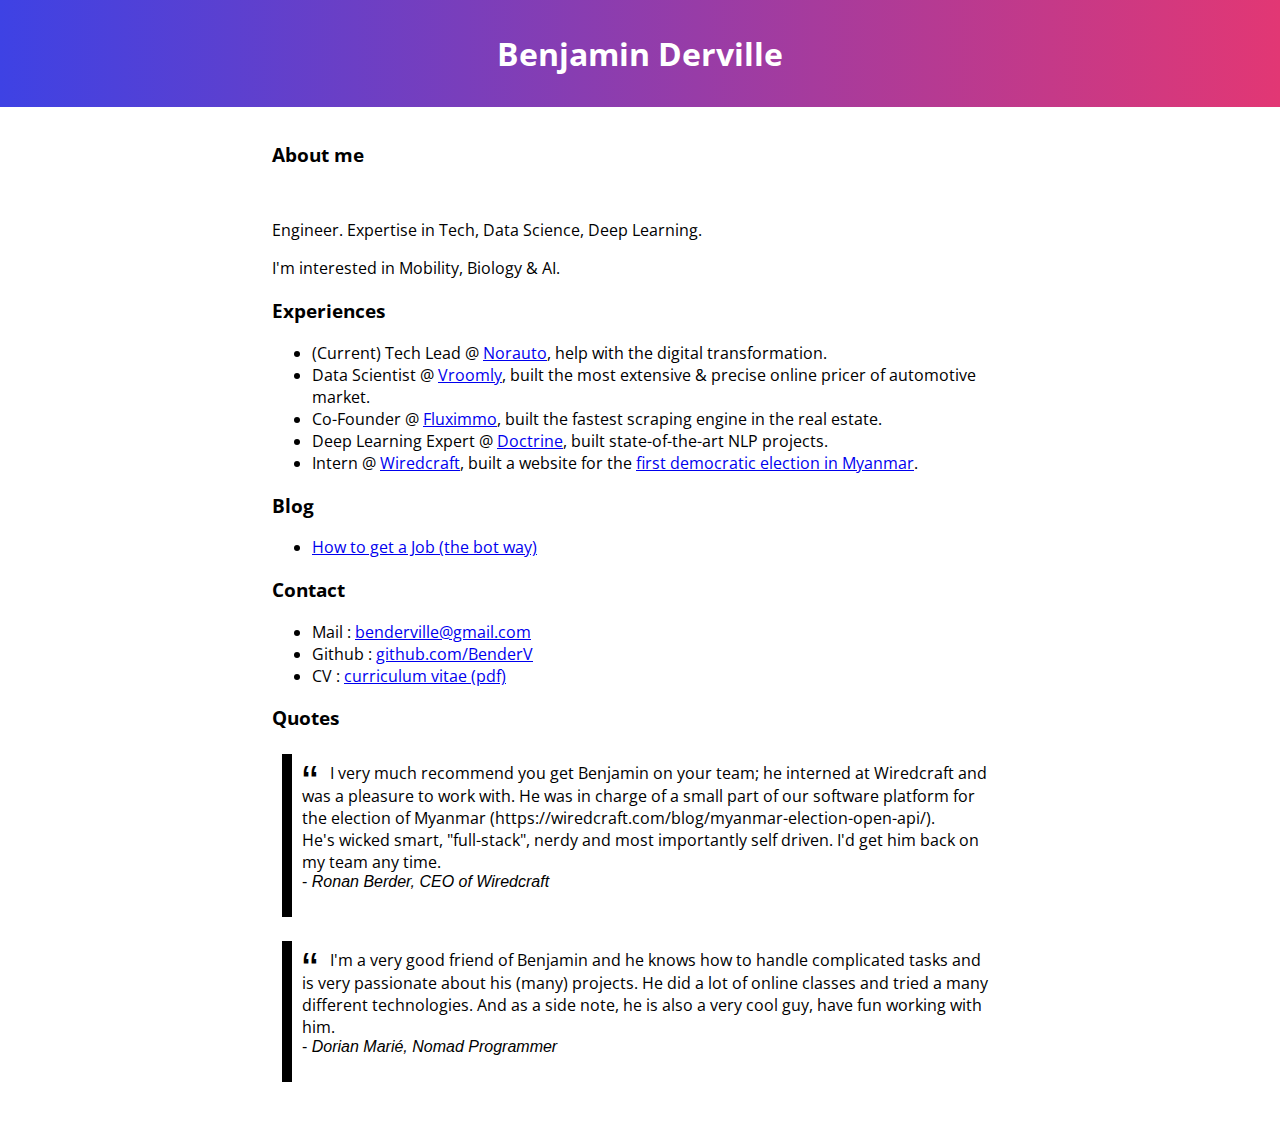
<file: index.html>
<!DOCTYPE html>
<html lang="en">
  <head>
    <meta charset="UTF-8" />
    <link rel="icon" href="/favicon.png">
    <link rel="icon" href="/favicon.svg">
    <meta charset="UTF-8">
    <meta name="viewport" content="width=device-width, initial-scale=1.0" />
    <title>BenderV</title>
    <script src="https://cdnjs.cloudflare.com/ajax/libs/jquery/2.0.2/jquery.min.js"></script>
    <link rel="stylesheet" href="/css/pure-min.css">
    <link rel="stylesheet" href="/css/grids-responsive-min.css">
    <link href="https://fonts.googleapis.com/css?family=Open+Sans" rel="stylesheet">
    <style type="text/css">
      body p, h1, h2, h3, a, li, ul {
        font-family: 'Open Sans', "helvetica neue", 'Lora', sans-serif;
      }
    </style>
    <script type="module" crossorigin src="/assets/index.3cce353f.js"></script>
    <link rel="modulepreload" href="/assets/vendor.74b5e6e5.js">
    <link rel="stylesheet" href="/assets/index.c59210e4.css">
  </head>
  <body>
    <div id="app"></div>
    
  </body>

  <script type="text/javascript">
    var gaJsHost = (("https:" == document.location.protocol) ? "https://ssl." : "http://www.");
    document.write(unescape("%3Cscript src='" + gaJsHost + "google-analytics.com/ga.js' type='text/javascript'%3E%3C/script%3E"));
  </script>
  <script type="text/javascript">
    try {
      var pageTracker = _gat._getTracker("UA-55163801-2");
    pageTracker._trackPageview();
    } catch(err) {}
  </script>

</html>
</file>
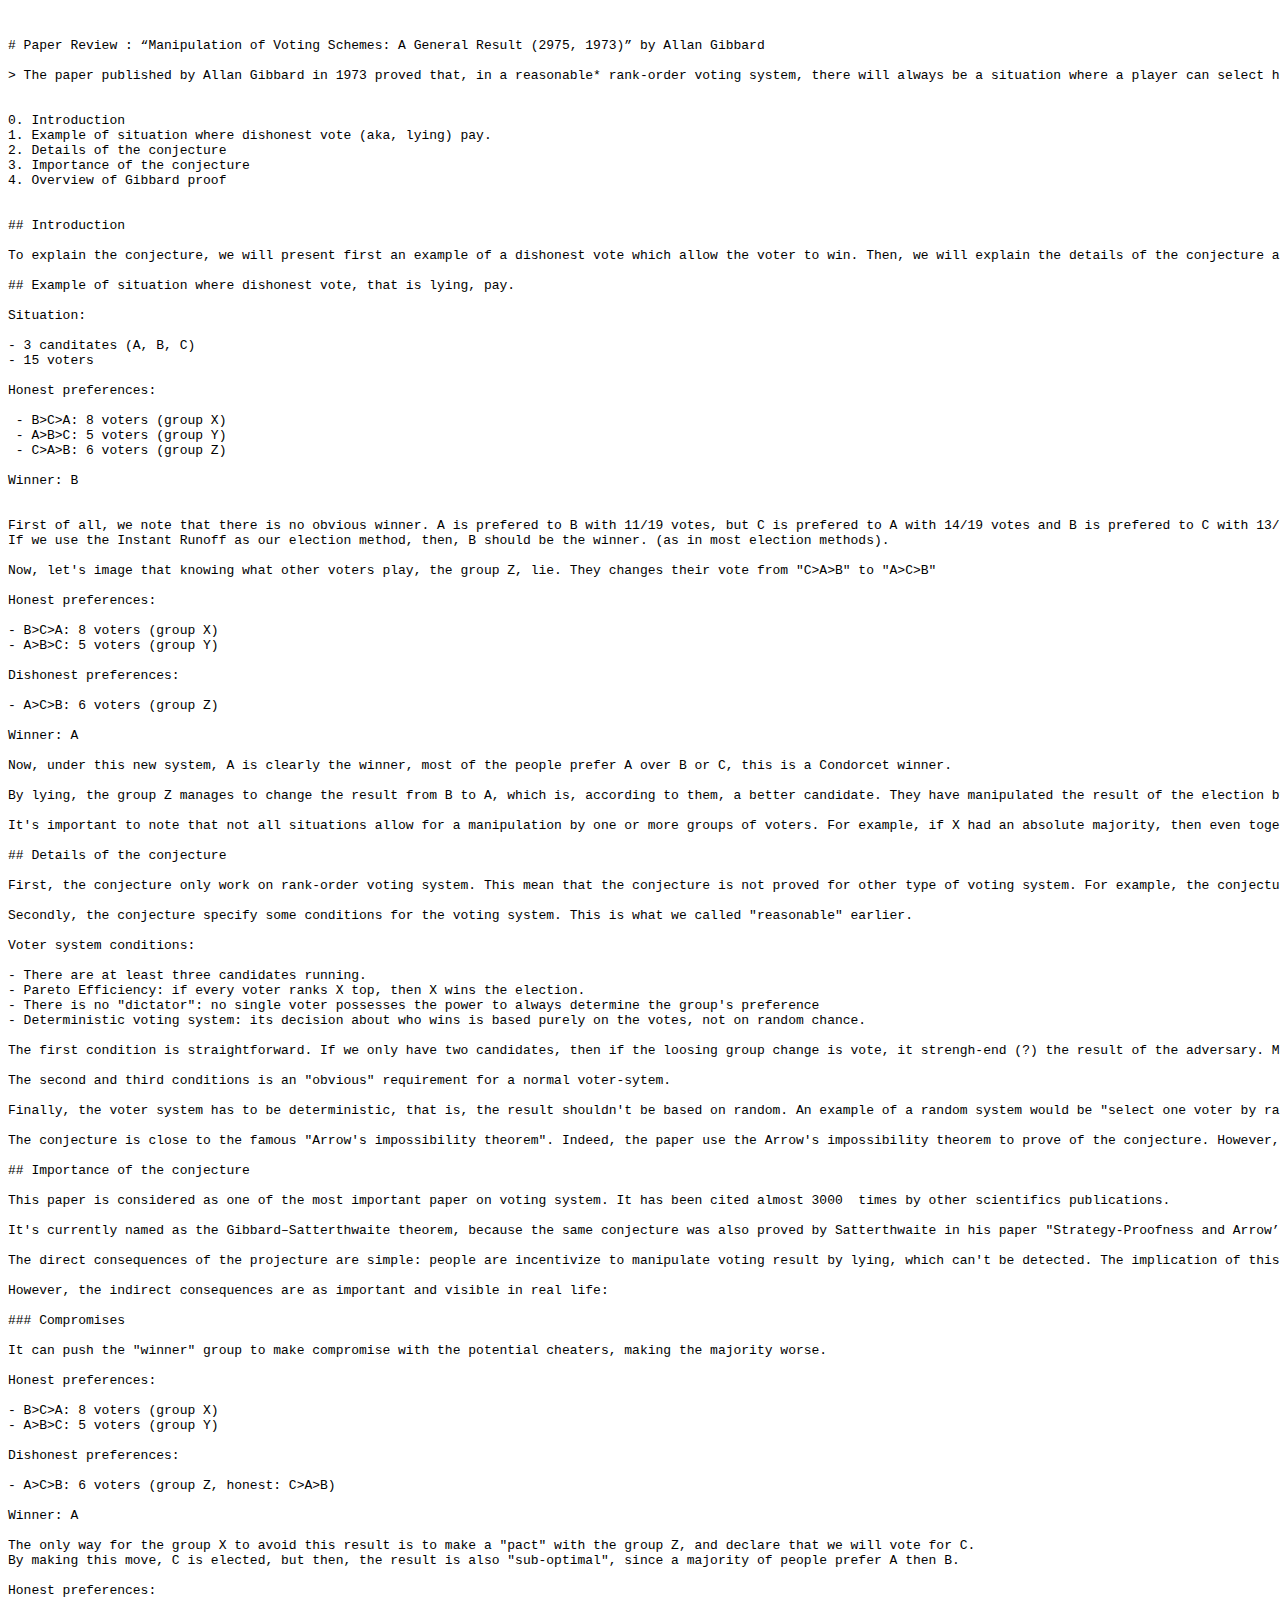
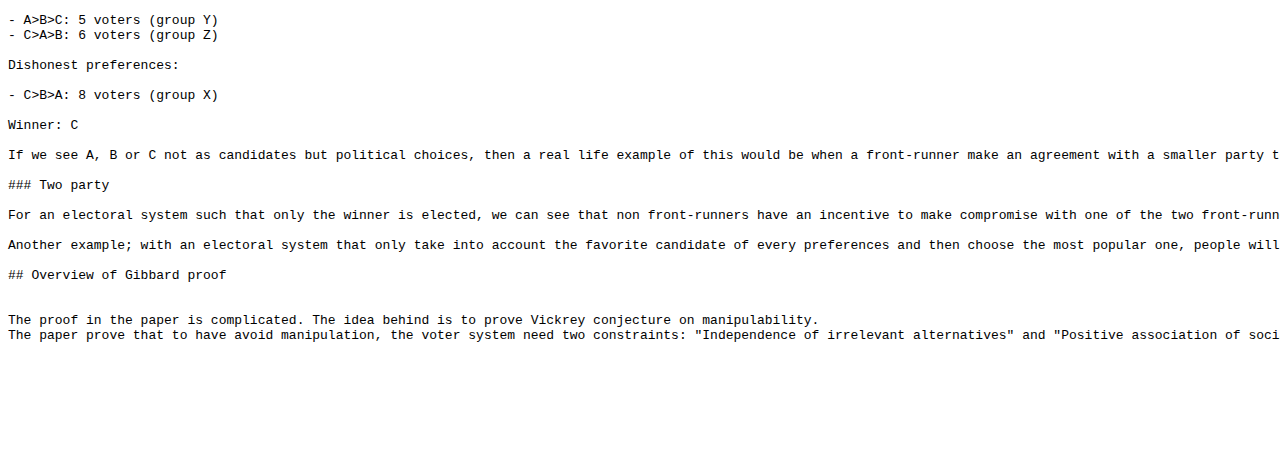
<file: voting_scheme/index.html>
<!DOCTYPE html>
<html>
<head>
  <meta charset='utf-8'>
</head>
<body>

# Paper Review : “Manipulation of Voting Schemes: A General Result (2975, 1973)” by Allan Gibbard 

> The paper published by Allan Gibbard in 1973 proved that, in a reasonable* rank-order voting system, there will always be a situation where a player can select his prefered outcome by lying on his preference order.


0. Introduction
1. Example of situation where dishonest vote (aka, lying) pay.
2. Details of the conjecture
3. Importance of the conjecture
4. Overview of Gibbard proof


## Introduction 

To explain the conjecture, we will present first an example of a dishonest vote which allow the voter to win. Then, we will explain the details of the conjecture and why it is an important result. We finally give a quick explication of the proof presented in the paper.

## Example of situation where dishonest vote, that is lying, pay.

Situation:

- 3 canditates (A, B, C)
- 15 voters

Honest preferences:

 - B>C>A: 8 voters (group X)
 - A>B>C: 5 voters (group Y)
 - C>A>B: 6 voters (group Z)

Winner: B


First of all, we note that there is no obvious winner. A is prefered to B with 11/19 votes, but C is prefered to A with 14/19 votes and B is prefered to C with 13/19 votes. This is called a Condorcet cycle.
If we use the Instant Runoff as our election method, then, B should be the winner. (as in most election methods).

Now, let's image that knowing what other voters play, the group Z, lie. They changes their vote from "C>A>B" to "A>C>B"

Honest preferences:

- B>C>A: 8 voters (group X)
- A>B>C: 5 voters (group Y)

Dishonest preferences:

- A>C>B: 6 voters (group Z)

Winner: A

Now, under this new system, A is clearly the winner, most of the people prefer A over B or C, this is a Condorcet winner.

By lying, the group Z manages to change the result from B to A, which is, according to them, a better candidate. They have manipulated the result of the election by lying on their preferences.

It's important to note that not all situations allow for a manipulation by one or more groups of voters. For example, if X had an absolute majority, then even together, the group Y and Z would be unable to manipulate the result of the election.

## Details of the conjecture

First, the conjecture only work on rank-order voting system. This mean that the conjecture is not proved for other type of voting system. For example, the conjecture is false for some range-voting type system.

Secondly, the conjecture specify some conditions for the voting system. This is what we called "reasonable" earlier. 

Voter system conditions:

- There are at least three candidates running.
- Pareto Efficiency: if every voter ranks X top, then X wins the election.
- There is no "dictator": no single voter possesses the power to always determine the group's preference
- Deterministic voting system: its decision about who wins is based purely on the votes, not on random chance.

The first condition is straightforward. If we only have two candidates, then if the loosing group change is vote, it strengh-end (?) the result of the adversary. Manipulations are only possible because of the existence of condorcet cycles.

The second and third conditions is an "obvious" requirement for a normal voter-sytem. 

Finally, the voter system has to be deterministic, that is, the result shouldn't be based on random. An example of a random system would be "select one voter by random and select his top choice". This requirement is created to be able to work with the concept of manipulation. While it's certainly possible to manipulate chance of winning a non-deterministic election, it's harder to mathematically conceptualize it.

The conjecture is close to the famous "Arrow's impossibility theorem". Indeed, the paper use the Arrow's impossibility theorem to prove of the conjecture. However, while the conjecture presented focus on singler-winner voting system and about the impossibility to avoid cheating, the Arrow's impossibility theorem focus on ranked preferences and the impossibility to have a complete and transitive ranking system while requirying a set of criteras.

## Importance of the conjecture

This paper is considered as one of the most important paper on voting system. It has been cited almost 3000  times by other scientifics publications.

It's currently named as the Gibbard–Satterthwaite theorem, because the same conjecture was also proved by Satterthwaite in his paper "Strategy-Proofness and Arrow’s Conditions: Existence and Correspondence Theorems for Voting Procedures and Social Welfare Functions*" received in May 21, 1973 and revised December 12, 1974.

The direct consequences of the projecture are simple: people are incentivize to manipulate voting result by lying, which can't be detected. The implication of this are important: when someone manipulate a voting result, the majority is worst-off, except for the lier.

However, the indirect consequences are as important and visible in real life:

### Compromises

It can push the "winner" group to make compromise with the potential cheaters, making the majority worse.

Honest preferences:

- B>C>A: 8 voters (group X)
- A>B>C: 5 voters (group Y)

Dishonest preferences:

- A>C>B: 6 voters (group Z, honest: C>A>B) 

Winner: A

The only way for the group X to avoid this result is to make a "pact" with the group Z, and declare that we will vote for C.
By making this move, C is elected, but then, the result is also "sub-optimal", since a majority of people prefer A then B.

Honest preferences:

- A>B>C: 5 voters (group Y)
- C>A>B: 6 voters (group Z)

Dishonest preferences:

- C>B>A: 8 voters (group X)

Winner: C

If we see A, B or C not as candidates but political choices, then a real life example of this would be when a front-runner make an agreement with a smaller party to secure their election. Even though it's possible that the majority of voters disagree on this.

### Two party

For an electoral system such that only the winner is elected, we can see that non front-runners have an incentive to make compromise with one of the two front-runners. This create a devil cycle where the third parties have less chance to win, thus maintaining a two party system with only two front-runners.

Another example; with an electoral system that only take into account the favorite candidate of every preferences and then choose the most popular one, people will have an incentive to vote for the two front-runners, as the vote for any other candidates will be like a blank vote.

## Overview of Gibbard proof


The proof in the paper is complicated. The idea behind is to prove Vickrey conjecture on manipulability. 
The paper prove that to have avoid manipulation, the voter system need two constraints: "Independence of irrelevant alternatives" and "Positive association of social and individual values". Theses two constraints are present in the Arrow's impossibility theorem. Since the Arrow's impossibility theorem prove that not all of it's constraints are jointly compatible, Gibbard prove that manipulability is not avoidable in any voter system which follow the others constraints of the Arrow's impossibility theorem, that is, Pareto Efficiency, Non-dictatorship and Deterministic system (a subset of "Unrestricted domain").

</body>

<style class="fallback">
  body {
    font-family: monospace
  }
  img, table {
    display: block;
    margin-left: auto;
    margin-right: auto;
  }
  table {
    display: table;
    text-align: center;
    margin-left: auto;
    margin-right: auto;
  }
  .half {
    float: left;
    width: 50%;
  }
  .break {
    page-break-after: always;
  }
  h6 {
    margin-top: 0.5em;
    margin-bottom: 0.5em;
  }
</style>
<!-- Markdeep: --><style class="fallback">body{visibility:hidden;white-space:pre;font-family:monospace}</style>
<script src="https://casual-effects.com/markdeep/latest/markdeep.min.js"></script><script>window.alreadyProcessedMarkdeep||(document.body.style.visibility="visible")</script>

<script>
  function ready(fn) {
    if (document.readyState != 'loading'){
      setTimeout(function() { fn; }, 100);
    } else {
      document.addEventListener('DOMContentLoaded', setTimeout(fn, 100));
    }
  }
  function remove() {
    document.querySelectorAll('.markdeepFooter')[0].style.display = 'none'
  }
  ready(remove);
  
</script>
</file>
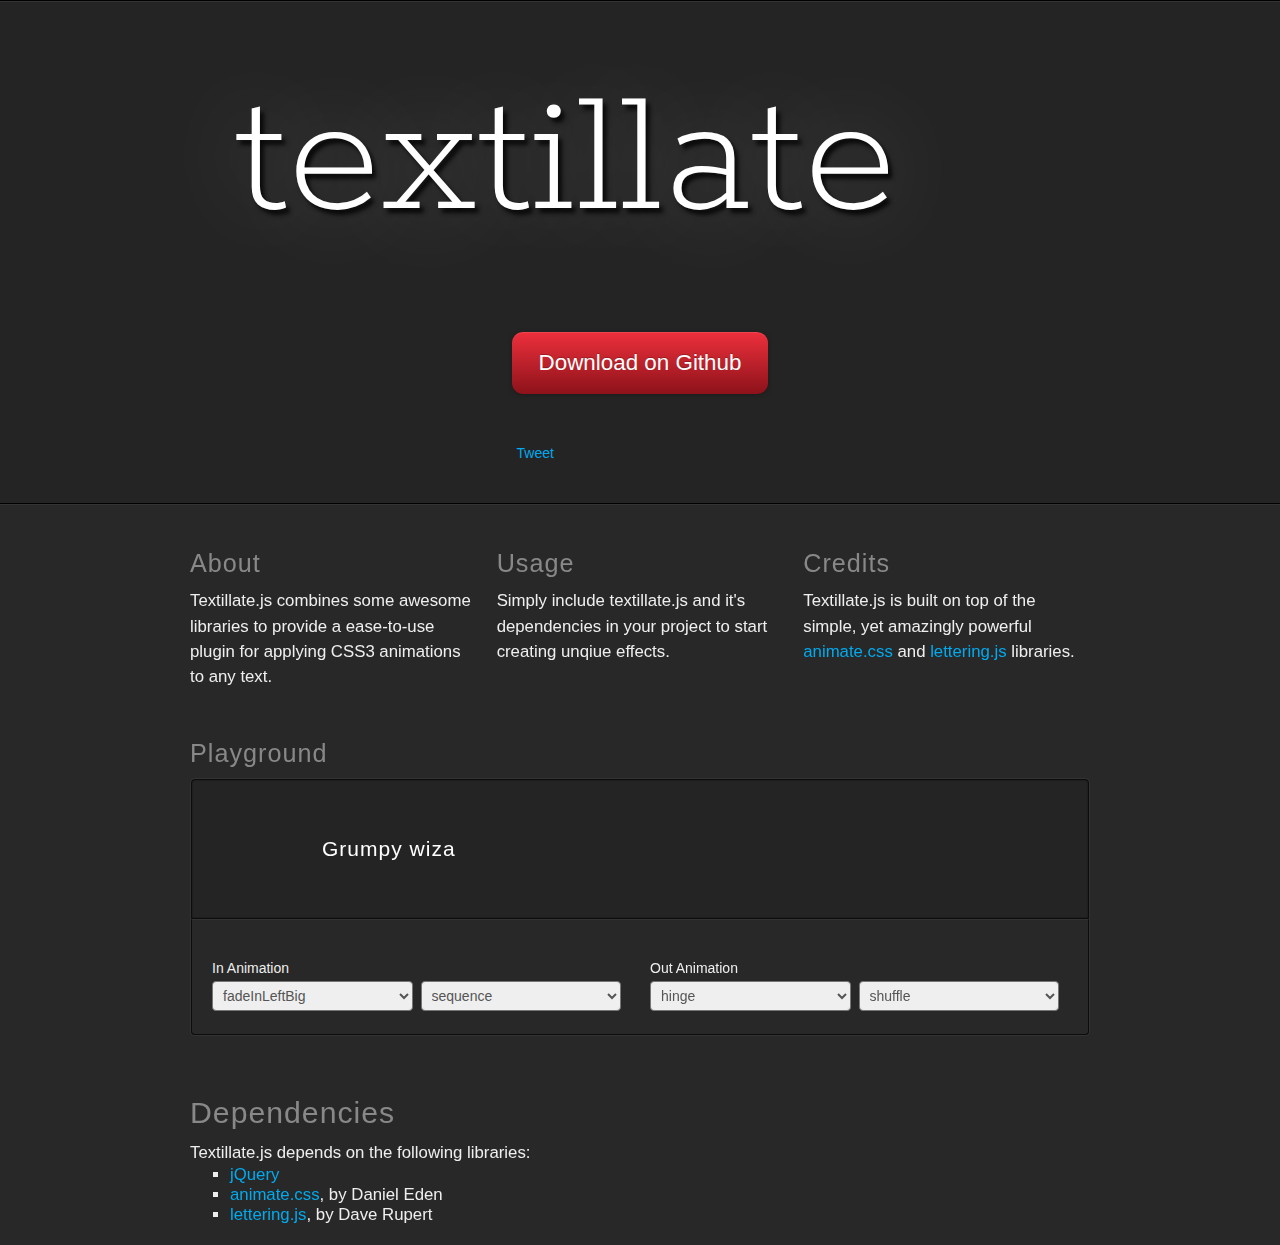
<file: alicia/textillate/index.html>
<!DOCTYPE HTML>
<html>
  <meta charset="utf-8">
  <meta http-equiv="X-UA-Compatible" content="chrome=1">
  <meta name="viewport" content="width=device-width, initial-scale=1.0">
  <title>Textillate.js</title>
  <link href="assets/animate.css" rel="stylesheet">
  <link href="assets/style.css" rel="stylesheet">
  <link href='http://fonts.googleapis.com/css?family=Rokkitt' rel='stylesheet' type='text/css'>
  <body>
    <div class="decal"></div>
		<div class="jumbotron">
			<div class="container">
  		  <h1 class="glow in tlt">textillate.js</h1>
  		  <p class="tlt" data-in-effect="bounceInDown">
  		  	A simple plugin for CSS3 text animations.
  		  </p>
        <div>
          <a href="https://github.com/jschr/textillate" class="btn fade in">Download on Github</a>
        </div>
        <div>
          <a 
            class="twitter-share-button" 
            href="https://twitter.com/share"
            data-text="Textillate.js - A simple plugin for CSS3 text animations"
            data-url="http://textillate.js.org"
            data-via="_jschr">
            Tweet
          </a>&nbsp;&nbsp;
          <iframe 
            src="https://ghbtns.com/github-btn.html?user=jschr&repo=textillate&type=star&count=true&v=2" 
            frameborder="0" 
            scrolling="0" 
            width="100px" 
            height="20px">
          </iframe>
          <iframe 
            src="https://ghbtns.com/github-btn.html?user=jschr&repo=textillate&type=fork&count=true" 
            frameborder="0" 
            scrolling="0" 
            width="90px" 
            height="20px">
          </iframe>
        </div>
  		</div>
  	</div>
    <div class="decal"></div>
  	<div class="container fade in">
      <div class="about">
        <div class="grid grid-pad">
          <section class="col-1-3">
            <h2>About</h2>
            <p>Textillate.js combines some awesome libraries to provide a ease-to-use plugin for applying CSS3 animations to any text.</p>
          </section>
          <section class="col-1-3">
            <h2>Usage</h2>
            <p>Simply include textillate.js and it's dependencies in your project to start creating unqiue effects.</p>
          </section>
          <section class="col-1-3">
            <h2>Credits</h2>
            <p>Textillate.js is built on top of the simple, yet amazingly powerful <a href="http://daneden.me/animate">animate.css</a> and <a href="http://letteringjs.com">lettering.js</a> libraries.</p>
          </section>
        </div>
      </div>
      <!--<div class="grid grid-pad">
        <section class="col-1-1">
          <h2>Examples</h2>
          <pre><code class="xml"><span id="example">Some Text</span></code></pre>
          <pre><code class="javascript">$('#example').textillate()</code></pre>
        </section>
      </div>-->
      <div class="grid grid-pad">
        <section class="col-1-1">
            <h2>Playground</h2>
            <div class="playground grid">
              <div class="col-1-1 viewport">
                  <div class="tlt">
                    <ul class="texts" style="display: none">
                      <li>Grumpy wizards make toxic brew for the evil Queen and Jack.</li>
                      <li>The quick brown fox jumps over the lazy dog.</li>
                    </ul>
                  </div>
              </div>
              <div class="col-1-1 controls" style="padding-right: 0">
                <form class="grid grid-pad">
                  <div class="control col-1-2">
                    <label>In Animation</label>
                    <select data-key="effect" data-type="in"></select>
                    <select data-key="type" data-type="in">
                      <option value="">sequence</option>
                      <option value="reverse">reverse</option>
                      <option value="sync">sync</option>
                      <option value="shuffle">shuffle</option>
                    </select>
                  </div>
                  <div class="control col-1-2">
                    <label>Out Animation</label>
                    <select data-key="effect" data-type="out"></select>
                    <select data-key="type" data-type="out">
                      <option value="">sequence</option>
                      <option value="reverse">reverse</option>
                      <option value="sync">sync</option>
                      <option selected="selected" value="shuffle">shuffle</option>
                    </select>
                  </div>
                </form>
              </div>
            </div>
        </section>
      </div>
      <div class="grid grid-pad">
        <section class="col-1-1 deps">
            <h2>Dependencies</h2>
            <p>Textillate.js depends on the following libraries: </p>
            <div>
              <ul>
                <li><a href="http://jquery.com/">jQuery</a></li>
                <li><a href="http://daneden.me/animate/">animate.css</a>, by Daniel Eden</li>
                <li><a href="http://letteringjs.com/">lettering.js</a>, by Dave Rupert</li>
              </ul>
            </div>
        </section>
      </div>
  	</div>

<script src="http://ajax.googleapis.com/ajax/libs/jquery/1.9.0/jquery.min.js"></script>
<script src="assets/jquery.fittext.js"></script>
<script src="assets/jquery.lettering.js"></script>
<script src="http://yandex.st/highlightjs/7.3/highlight.min.js"></script>
<script src="jquery.textillate.js"></script>
<script>hljs.initHighlightingOnLoad();</script>
<script>
  $(function (){
    var log = function (msg) {
      return function () {
        if (console) console.log(msg);
      }
    }
    $('code').each(function () {
      var $this = $(this);
      $this.text($this.html());
    })

    var animateClasses = 'flash bounce shake tada swing wobble pulse flip flipInX flipOutX flipInY flipOutY fadeIn fadeInUp fadeInDown fadeInLeft fadeInRight fadeInUpBig fadeInDownBig fadeInLeftBig fadeInRightBig fadeOut fadeOutUp fadeOutDown fadeOutLeft fadeOutRight fadeOutUpBig fadeOutDownBig fadeOutLeftBig fadeOutRightBig bounceIn bounceInDown bounceInUp bounceInLeft bounceInRight bounceOut bounceOutDown bounceOutUp bounceOutLeft bounceOutRight rotateIn rotateInDownLeft rotateInDownRight rotateInUpLeft rotateInUpRight rotateOut rotateOutDownLeft rotateOutDownRight rotateOutUpLeft rotateOutUpRight hinge rollIn rollOut';

    var $form = $('.playground form')
      , $viewport = $('.playground .viewport');

    var getFormData = function () {
      var data = { 
        loop: true, 
        in: { callback: log('in callback called.') }, 
        out: { callback: log('out callback called.') }
      };
      
      $form.find('[data-key="effect"]').each(function () {
        var $this = $(this)
          , key = $this.data('key')
          , type = $this.data('type');

          data[type][key] = $this.val();
      });

      $form.find('[data-key="type"]').each(function () {
        var $this = $(this)
          , key = $this.data('key')
          , type = $this.data('type')
          , val = $this.val();

          data[type].shuffle = (val === 'shuffle');
          data[type].reverse = (val === 'reverse');
          data[type].sync = (val === 'sync');
      });

      return data;
    };

    $.each(animateClasses.split(' '), function (i, value) {
      var type = '[data-type]'
        , option = '<option value="' + value + '">' + value + '</option>';

      if (/Out/.test(value) || value === 'hinge') {
        type = '[data-type="out"]';
      } else if (/In/.test(value)) {
        type = '[data-type="in"]';
      } 

      if (type) {
        $form.find('[data-key="effect"]' + type).append(option);        
      }
    });

    $form.find('[data-key="effect"][data-type="in"]').val('fadeInLeftBig');
    $form.find('[data-key="effect"][data-type="out"]').val('hinge');

    $('.jumbotron h1')
      .fitText(0.5)
      .textillate({ in: { effect: 'flipInY' }});
    
    $('.jumbotron p')
      .fitText(3.2, { maxFontSize: 18 })
      .textillate({ initialDelay: 1000, in: { delay: 3, shuffle: true } });

    setTimeout(function () {
        $('.fade').addClass('in');
    }, 250);

    setTimeout(function () {
      $('h1.glow').removeClass('in');
    }, 2000);

    var $tlt = $viewport.find('.tlt')
      .on('start.tlt', log('start.tlt triggered.'))
      .on('inAnimationBegin.tlt', log('inAnimationBegin.tlt triggered.'))
      .on('inAnimationEnd.tlt', log('inAnimationEnd.tlt triggered.'))
      .on('outAnimationBegin.tlt', log('outAnimationBegin.tlt triggered.'))
      .on('outAnimationEnd.tlt', log('outAnimationEnd.tlt triggered.'))
      .on('end.tlt', log('end.tlt'));
    
    $form.on('change', function () {
      var obj = getFormData();
      $tlt.textillate(obj);
    }).trigger('change');

  });

	</script>
  <script>
    window.twttr=(function(d,s,id){var js,fjs=d.getElementsByTagName(s)[0],t=window.twttr||{};if(d.getElementById(id))return t;js=d.createElement(s);js.id=id;js.src="https://platform.twitter.com/widgets.js";fjs.parentNode.insertBefore(js,fjs);t._e=[];t.ready=function(f){t._e.push(f);};return t;}(document,"script","twitter-wjs"));
  </script>
  </body>
</html>
</file>
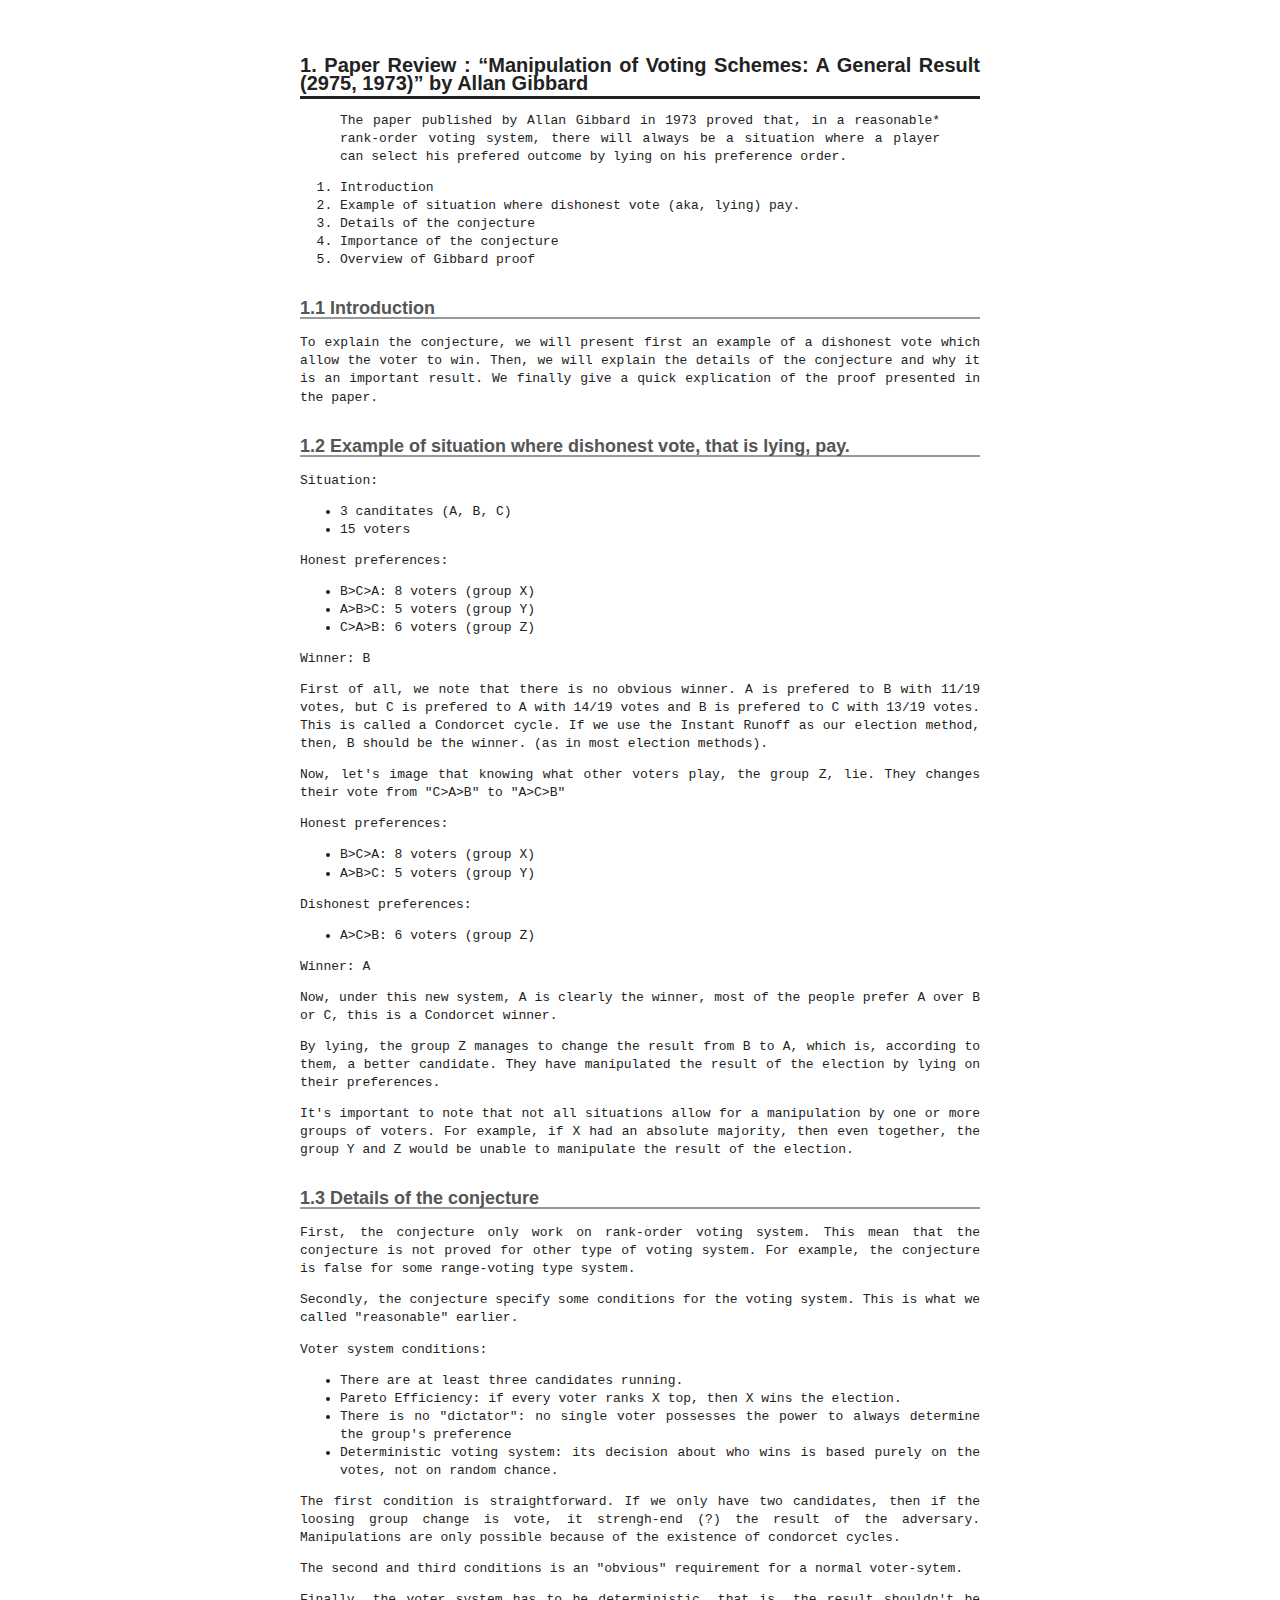
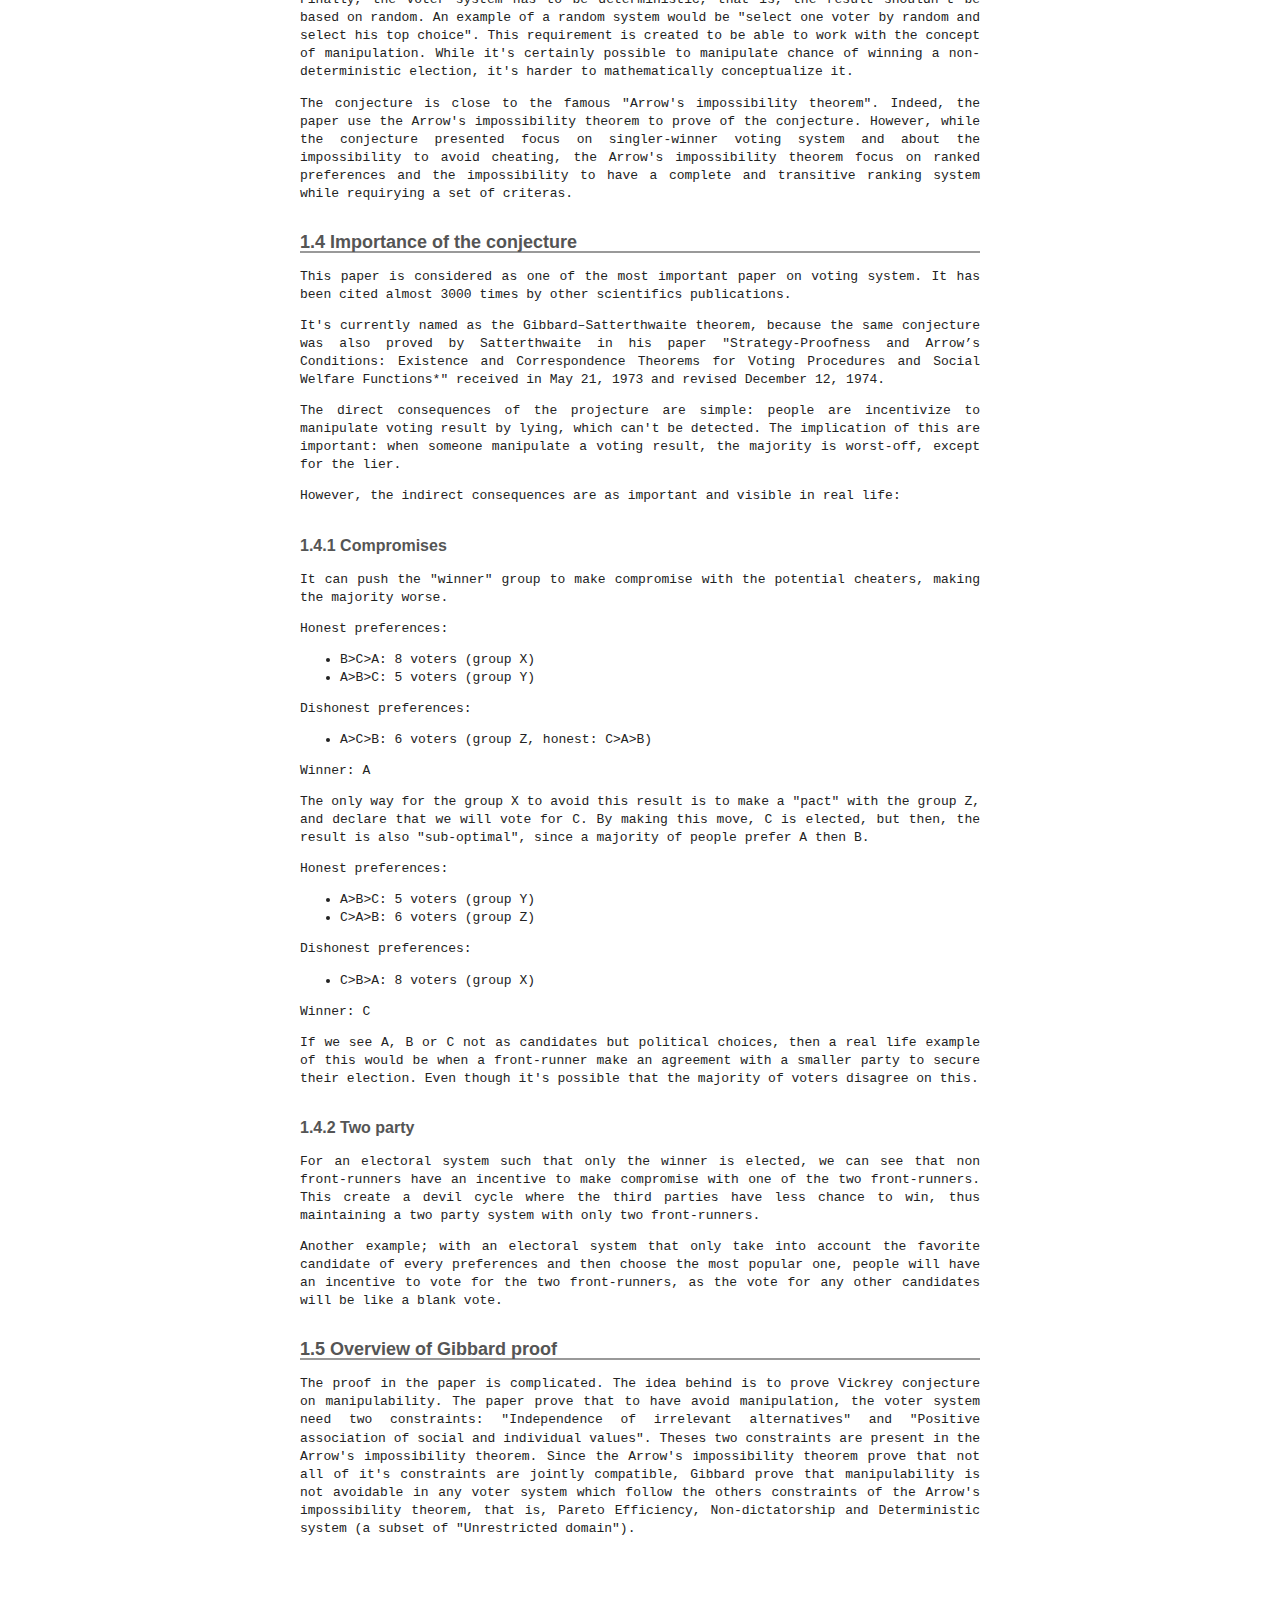
<file: public/voting_scheme/index.html>
<!DOCTYPE html>
<html>
<head>
  <meta charset='utf-8'>
</head>

# Paper Review : “Manipulation of Voting Schemes: A General Result (2975, 1973)” by Allan Gibbard 

> The paper published by Allan Gibbard in 1973 proved that, in a reasonable* rank-order voting system, there will always be a situation where a player can select his prefered outcome by lying on his preference order.


0. Introduction
1. Example of situation where dishonest vote (aka, lying) pay.
2. Details of the conjecture
3. Importance of the conjecture
4. Overview of Gibbard proof


## Introduction 

To explain the conjecture, we will present first an example of a dishonest vote which allow the voter to win. Then, we will explain the details of the conjecture and why it is an important result. We finally give a quick explication of the proof presented in the paper.

## Example of situation where dishonest vote, that is lying, pay.

Situation:

- 3 canditates (A, B, C)
- 15 voters

Honest preferences:

 - B>C>A: 8 voters (group X)
 - A>B>C: 5 voters (group Y)
 - C>A>B: 6 voters (group Z)

Winner: B


First of all, we note that there is no obvious winner. A is prefered to B with 11/19 votes, but C is prefered to A with 14/19 votes and B is prefered to C with 13/19 votes. This is called a Condorcet cycle.
If we use the Instant Runoff as our election method, then, B should be the winner. (as in most election methods).

Now, let's image that knowing what other voters play, the group Z, lie. They changes their vote from "C>A>B" to "A>C>B"

Honest preferences:

- B>C>A: 8 voters (group X)
- A>B>C: 5 voters (group Y)

Dishonest preferences:

- A>C>B: 6 voters (group Z)

Winner: A

Now, under this new system, A is clearly the winner, most of the people prefer A over B or C, this is a Condorcet winner.

By lying, the group Z manages to change the result from B to A, which is, according to them, a better candidate. They have manipulated the result of the election by lying on their preferences.

It's important to note that not all situations allow for a manipulation by one or more groups of voters. For example, if X had an absolute majority, then even together, the group Y and Z would be unable to manipulate the result of the election.

## Details of the conjecture

First, the conjecture only work on rank-order voting system. This mean that the conjecture is not proved for other type of voting system. For example, the conjecture is false for some range-voting type system.

Secondly, the conjecture specify some conditions for the voting system. This is what we called "reasonable" earlier. 

Voter system conditions:

- There are at least three candidates running.
- Pareto Efficiency: if every voter ranks X top, then X wins the election.
- There is no "dictator": no single voter possesses the power to always determine the group's preference
- Deterministic voting system: its decision about who wins is based purely on the votes, not on random chance.

The first condition is straightforward. If we only have two candidates, then if the loosing group change is vote, it strengh-end (?) the result of the adversary. Manipulations are only possible because of the existence of condorcet cycles.

The second and third conditions is an "obvious" requirement for a normal voter-sytem. 

Finally, the voter system has to be deterministic, that is, the result shouldn't be based on random. An example of a random system would be "select one voter by random and select his top choice". This requirement is created to be able to work with the concept of manipulation. While it's certainly possible to manipulate chance of winning a non-deterministic election, it's harder to mathematically conceptualize it.

The conjecture is close to the famous "Arrow's impossibility theorem". Indeed, the paper use the Arrow's impossibility theorem to prove of the conjecture. However, while the conjecture presented focus on singler-winner voting system and about the impossibility to avoid cheating, the Arrow's impossibility theorem focus on ranked preferences and the impossibility to have a complete and transitive ranking system while requirying a set of criteras.

## Importance of the conjecture

This paper is considered as one of the most important paper on voting system. It has been cited almost 3000  times by other scientifics publications.

It's currently named as the Gibbard–Satterthwaite theorem, because the same conjecture was also proved by Satterthwaite in his paper "Strategy-Proofness and Arrow’s Conditions: Existence and Correspondence Theorems for Voting Procedures and Social Welfare Functions*" received in May 21, 1973 and revised December 12, 1974.

The direct consequences of the projecture are simple: people are incentivize to manipulate voting result by lying, which can't be detected. The implication of this are important: when someone manipulate a voting result, the majority is worst-off, except for the lier.

However, the indirect consequences are as important and visible in real life:

### Compromises

It can push the "winner" group to make compromise with the potential cheaters, making the majority worse.

Honest preferences:

- B>C>A: 8 voters (group X)
- A>B>C: 5 voters (group Y)

Dishonest preferences:

- A>C>B: 6 voters (group Z, honest: C>A>B) 

Winner: A

The only way for the group X to avoid this result is to make a "pact" with the group Z, and declare that we will vote for C.
By making this move, C is elected, but then, the result is also "sub-optimal", since a majority of people prefer A then B.

Honest preferences:

- A>B>C: 5 voters (group Y)
- C>A>B: 6 voters (group Z)

Dishonest preferences:

- C>B>A: 8 voters (group X)

Winner: C

If we see A, B or C not as candidates but political choices, then a real life example of this would be when a front-runner make an agreement with a smaller party to secure their election. Even though it's possible that the majority of voters disagree on this.

### Two party

For an electoral system such that only the winner is elected, we can see that non front-runners have an incentive to make compromise with one of the two front-runners. This create a devil cycle where the third parties have less chance to win, thus maintaining a two party system with only two front-runners.

Another example; with an electoral system that only take into account the favorite candidate of every preferences and then choose the most popular one, people will have an incentive to vote for the two front-runners, as the vote for any other candidates will be like a blank vote.

## Overview of Gibbard proof


The proof in the paper is complicated. The idea behind is to prove Vickrey conjecture on manipulability. 
The paper prove that to have avoid manipulation, the voter system need two constraints: "Independence of irrelevant alternatives" and "Positive association of social and individual values". Theses two constraints are present in the Arrow's impossibility theorem. Since the Arrow's impossibility theorem prove that not all of it's constraints are jointly compatible, Gibbard prove that manipulability is not avoidable in any voter system which follow the others constraints of the Arrow's impossibility theorem, that is, Pareto Efficiency, Non-dictatorship and Deterministic system (a subset of "Unrestricted domain").



<style class="fallback">
  body {
    font-family: monospace
  }
  img, table {
    display: block;
    margin-left: auto;
    margin-right: auto;
  }
  table {
    display: table;
    text-align: center;
    margin-left: auto;
    margin-right: auto;
  }
  .half {
    float: left;
    width: 50%;
  }
  .break {
    page-break-after: always;
  }
  h6 {
    margin-top: 0.5em;
    margin-bottom: 0.5em;
  }
</style>
<script src="markdeep.min.js"></script>
<script>
  function ready(fn) {
    if (document.readyState != 'loading'){
      setTimeout(function() { fn; }, 100);
    } else {
      document.addEventListener('DOMContentLoaded', setTimeout(fn, 100));
    }
  }
  function remove() {
    document.querySelectorAll('.markdeepFooter')[0].style.display = 'none'
  }
  ready(remove);
  
</script>
</file>
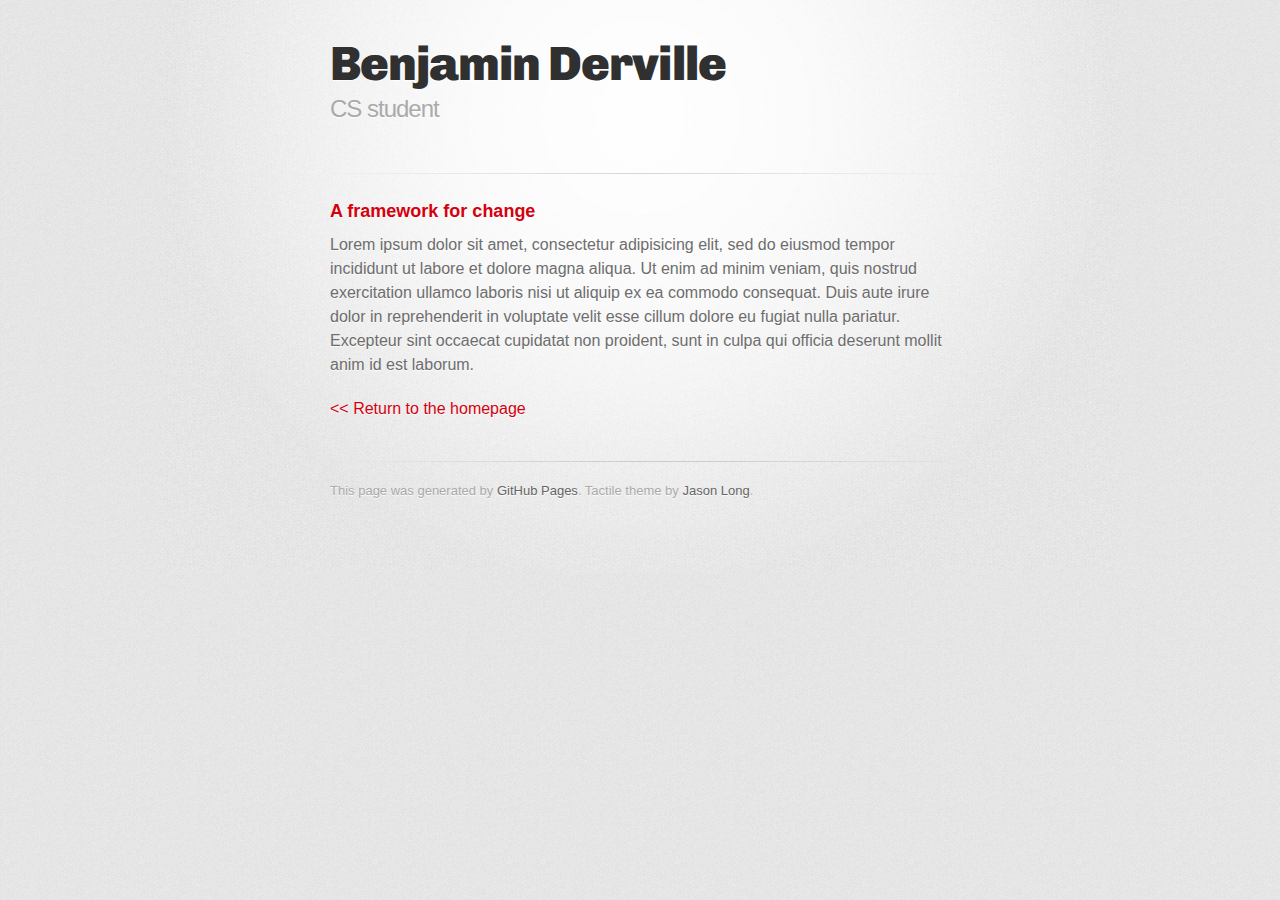
<file: articles/a-framework-for-change.html>
<!DOCTYPE html>
<html>
  <head>
    <meta charset='utf-8'>
    <meta http-equiv="X-UA-Compatible" content="chrome=1">
    <link href='https://fonts.googleapis.com/css?family=Chivo:900' rel='stylesheet' type='text/css'>
    <link rel="stylesheet" type="text/css" href="../stylesheets/stylesheet.css" media="screen">
    <link rel="stylesheet" type="text/css" href="../stylesheets/pygment_trac.css" media="screen">
    <link rel="stylesheet" type="text/css" href="../stylesheets/print.css" media="print">
    <!--[if lt IE 9]>
    <script src="//html5shiv.googlecode.com/svn/trunk/html5.js"></script>
    <![endif]-->
    <title>Benderv.github.io by BenderV</title>
  </head>

  <body>
    <div id="container">
      <div class="inner">

        <header>
          <a href="../index.html"><h1><i style="color:#303030;">Ben</i>jamin <i style="color:#303030;">Derv</i>ille</h1></a>
          <h2>CS student</h2>
        </header>


        <hr>


        <section id="main_content">
          <h3>
            <a name="a-framework-for-change" class="anchor" href="#a-framework-for-change"><span class="octicon octicon-link"></span></a>
            A framework for change
          </h3>

            <p>Lorem ipsum dolor sit amet, consectetur adipisicing elit, sed do eiusmod tempor incididunt ut labore et dolore magna aliqua. Ut enim ad minim veniam, quis nostrud exercitation ullamco laboris nisi ut aliquip ex ea commodo consequat. Duis aute irure dolor in reprehenderit in voluptate velit esse cillum dolore eu fugiat nulla pariatur. Excepteur sint occaecat cupidatat non proident, sunt in culpa qui officia deserunt mollit anim id est laborum.</p>

      


        </section>
        <a href="../index.html"><< Return to the homepage</a>

        <footer>
          This page was generated by <a href="http://pages.github.com">GitHub Pages</a>. Tactile theme by <a href="https://twitter.com/jasonlong">Jason Long</a>.
        </footer>

                  <script type="text/javascript">
            var gaJsHost = (("https:" == document.location.protocol) ? "https://ssl." : "http://www.");
            document.write(unescape("%3Cscript src='" + gaJsHost + "google-analytics.com/ga.js' type='text/javascript'%3E%3C/script%3E"));
          </script>
          <script type="text/javascript">
            try {
              var pageTracker = _gat._getTracker("UA-55163801-2");
            pageTracker._trackPageview();
            } catch(err) {}
          </script>

      </div>
    </div>
  </body>
</html>
</file>
<file: css/grids-responsive-min.css>
/*!
Pure v0.6.0
Copyright 2014 Yahoo! Inc. All rights reserved.
Licensed under the BSD License.
https://github.com/yahoo/pure/blob/master/LICENSE.md
*/
@media screen and (min-width:35.5em){.pure-u-sm-1,.pure-u-sm-1-1,.pure-u-sm-1-2,.pure-u-sm-1-3,.pure-u-sm-2-3,.pure-u-sm-1-4,.pure-u-sm-3-4,.pure-u-sm-1-5,.pure-u-sm-2-5,.pure-u-sm-3-5,.pure-u-sm-4-5,.pure-u-sm-5-5,.pure-u-sm-1-6,.pure-u-sm-5-6,.pure-u-sm-1-8,.pure-u-sm-3-8,.pure-u-sm-5-8,.pure-u-sm-7-8,.pure-u-sm-1-12,.pure-u-sm-5-12,.pure-u-sm-7-12,.pure-u-sm-11-12,.pure-u-sm-1-24,.pure-u-sm-2-24,.pure-u-sm-3-24,.pure-u-sm-4-24,.pure-u-sm-5-24,.pure-u-sm-6-24,.pure-u-sm-7-24,.pure-u-sm-8-24,.pure-u-sm-9-24,.pure-u-sm-10-24,.pure-u-sm-11-24,.pure-u-sm-12-24,.pure-u-sm-13-24,.pure-u-sm-14-24,.pure-u-sm-15-24,.pure-u-sm-16-24,.pure-u-sm-17-24,.pure-u-sm-18-24,.pure-u-sm-19-24,.pure-u-sm-20-24,.pure-u-sm-21-24,.pure-u-sm-22-24,.pure-u-sm-23-24,.pure-u-sm-24-24{display:inline-block;*display:inline;zoom:1;letter-spacing:normal;word-spacing:normal;vertical-align:top;text-rendering:auto}.pure-u-sm-1-24{width:4.1667%;*width:4.1357%}.pure-u-sm-1-12,.pure-u-sm-2-24{width:8.3333%;*width:8.3023%}.pure-u-sm-1-8,.pure-u-sm-3-24{width:12.5%;*width:12.469%}.pure-u-sm-1-6,.pure-u-sm-4-24{width:16.6667%;*width:16.6357%}.pure-u-sm-1-5{width:20%;*width:19.969%}.pure-u-sm-5-24{width:20.8333%;*width:20.8023%}.pure-u-sm-1-4,.pure-u-sm-6-24{width:25%;*width:24.969%}.pure-u-sm-7-24{width:29.1667%;*width:29.1357%}.pure-u-sm-1-3,.pure-u-sm-8-24{width:33.3333%;*width:33.3023%}.pure-u-sm-3-8,.pure-u-sm-9-24{width:37.5%;*width:37.469%}.pure-u-sm-2-5{width:40%;*width:39.969%}.pure-u-sm-5-12,.pure-u-sm-10-24{width:41.6667%;*width:41.6357%}.pure-u-sm-11-24{width:45.8333%;*width:45.8023%}.pure-u-sm-1-2,.pure-u-sm-12-24{width:50%;*width:49.969%}.pure-u-sm-13-24{width:54.1667%;*width:54.1357%}.pure-u-sm-7-12,.pure-u-sm-14-24{width:58.3333%;*width:58.3023%}.pure-u-sm-3-5{width:60%;*width:59.969%}.pure-u-sm-5-8,.pure-u-sm-15-24{width:62.5%;*width:62.469%}.pure-u-sm-2-3,.pure-u-sm-16-24{width:66.6667%;*width:66.6357%}.pure-u-sm-17-24{width:70.8333%;*width:70.8023%}.pure-u-sm-3-4,.pure-u-sm-18-24{width:75%;*width:74.969%}.pure-u-sm-19-24{width:79.1667%;*width:79.1357%}.pure-u-sm-4-5{width:80%;*width:79.969%}.pure-u-sm-5-6,.pure-u-sm-20-24{width:83.3333%;*width:83.3023%}.pure-u-sm-7-8,.pure-u-sm-21-24{width:87.5%;*width:87.469%}.pure-u-sm-11-12,.pure-u-sm-22-24{width:91.6667%;*width:91.6357%}.pure-u-sm-23-24{width:95.8333%;*width:95.8023%}.pure-u-sm-1,.pure-u-sm-1-1,.pure-u-sm-5-5,.pure-u-sm-24-24{width:100%}}@media screen and (min-width:48em){.pure-u-md-1,.pure-u-md-1-1,.pure-u-md-1-2,.pure-u-md-1-3,.pure-u-md-2-3,.pure-u-md-1-4,.pure-u-md-3-4,.pure-u-md-1-5,.pure-u-md-2-5,.pure-u-md-3-5,.pure-u-md-4-5,.pure-u-md-5-5,.pure-u-md-1-6,.pure-u-md-5-6,.pure-u-md-1-8,.pure-u-md-3-8,.pure-u-md-5-8,.pure-u-md-7-8,.pure-u-md-1-12,.pure-u-md-5-12,.pure-u-md-7-12,.pure-u-md-11-12,.pure-u-md-1-24,.pure-u-md-2-24,.pure-u-md-3-24,.pure-u-md-4-24,.pure-u-md-5-24,.pure-u-md-6-24,.pure-u-md-7-24,.pure-u-md-8-24,.pure-u-md-9-24,.pure-u-md-10-24,.pure-u-md-11-24,.pure-u-md-12-24,.pure-u-md-13-24,.pure-u-md-14-24,.pure-u-md-15-24,.pure-u-md-16-24,.pure-u-md-17-24,.pure-u-md-18-24,.pure-u-md-19-24,.pure-u-md-20-24,.pure-u-md-21-24,.pure-u-md-22-24,.pure-u-md-23-24,.pure-u-md-24-24{display:inline-block;*display:inline;zoom:1;letter-spacing:normal;word-spacing:normal;vertical-align:top;text-rendering:auto}.pure-u-md-1-24{width:4.1667%;*width:4.1357%}.pure-u-md-1-12,.pure-u-md-2-24{width:8.3333%;*width:8.3023%}.pure-u-md-1-8,.pure-u-md-3-24{width:12.5%;*width:12.469%}.pure-u-md-1-6,.pure-u-md-4-24{width:16.6667%;*width:16.6357%}.pure-u-md-1-5{width:20%;*width:19.969%}.pure-u-md-5-24{width:20.8333%;*width:20.8023%}.pure-u-md-1-4,.pure-u-md-6-24{width:25%;*width:24.969%}.pure-u-md-7-24{width:29.1667%;*width:29.1357%}.pure-u-md-1-3,.pure-u-md-8-24{width:33.3333%;*width:33.3023%}.pure-u-md-3-8,.pure-u-md-9-24{width:37.5%;*width:37.469%}.pure-u-md-2-5{width:40%;*width:39.969%}.pure-u-md-5-12,.pure-u-md-10-24{width:41.6667%;*width:41.6357%}.pure-u-md-11-24{width:45.8333%;*width:45.8023%}.pure-u-md-1-2,.pure-u-md-12-24{width:50%;*width:49.969%}.pure-u-md-13-24{width:54.1667%;*width:54.1357%}.pure-u-md-7-12,.pure-u-md-14-24{width:58.3333%;*width:58.3023%}.pure-u-md-3-5{width:60%;*width:59.969%}.pure-u-md-5-8,.pure-u-md-15-24{width:62.5%;*width:62.469%}.pure-u-md-2-3,.pure-u-md-16-24{width:66.6667%;*width:66.6357%}.pure-u-md-17-24{width:70.8333%;*width:70.8023%}.pure-u-md-3-4,.pure-u-md-18-24{width:75%;*width:74.969%}.pure-u-md-19-24{width:79.1667%;*width:79.1357%}.pure-u-md-4-5{width:80%;*width:79.969%}.pure-u-md-5-6,.pure-u-md-20-24{width:83.3333%;*width:83.3023%}.pure-u-md-7-8,.pure-u-md-21-24{width:87.5%;*width:87.469%}.pure-u-md-11-12,.pure-u-md-22-24{width:91.6667%;*width:91.6357%}.pure-u-md-23-24{width:95.8333%;*width:95.8023%}.pure-u-md-1,.pure-u-md-1-1,.pure-u-md-5-5,.pure-u-md-24-24{width:100%}}@media screen and (min-width:64em){.pure-u-lg-1,.pure-u-lg-1-1,.pure-u-lg-1-2,.pure-u-lg-1-3,.pure-u-lg-2-3,.pure-u-lg-1-4,.pure-u-lg-3-4,.pure-u-lg-1-5,.pure-u-lg-2-5,.pure-u-lg-3-5,.pure-u-lg-4-5,.pure-u-lg-5-5,.pure-u-lg-1-6,.pure-u-lg-5-6,.pure-u-lg-1-8,.pure-u-lg-3-8,.pure-u-lg-5-8,.pure-u-lg-7-8,.pure-u-lg-1-12,.pure-u-lg-5-12,.pure-u-lg-7-12,.pure-u-lg-11-12,.pure-u-lg-1-24,.pure-u-lg-2-24,.pure-u-lg-3-24,.pure-u-lg-4-24,.pure-u-lg-5-24,.pure-u-lg-6-24,.pure-u-lg-7-24,.pure-u-lg-8-24,.pure-u-lg-9-24,.pure-u-lg-10-24,.pure-u-lg-11-24,.pure-u-lg-12-24,.pure-u-lg-13-24,.pure-u-lg-14-24,.pure-u-lg-15-24,.pure-u-lg-16-24,.pure-u-lg-17-24,.pure-u-lg-18-24,.pure-u-lg-19-24,.pure-u-lg-20-24,.pure-u-lg-21-24,.pure-u-lg-22-24,.pure-u-lg-23-24,.pure-u-lg-24-24{display:inline-block;*display:inline;zoom:1;letter-spacing:normal;word-spacing:normal;vertical-align:top;text-rendering:auto}.pure-u-lg-1-24{width:4.1667%;*width:4.1357%}.pure-u-lg-1-12,.pure-u-lg-2-24{width:8.3333%;*width:8.3023%}.pure-u-lg-1-8,.pure-u-lg-3-24{width:12.5%;*width:12.469%}.pure-u-lg-1-6,.pure-u-lg-4-24{width:16.6667%;*width:16.6357%}.pure-u-lg-1-5{width:20%;*width:19.969%}.pure-u-lg-5-24{width:20.8333%;*width:20.8023%}.pure-u-lg-1-4,.pure-u-lg-6-24{width:25%;*width:24.969%}.pure-u-lg-7-24{width:29.1667%;*width:29.1357%}.pure-u-lg-1-3,.pure-u-lg-8-24{width:33.3333%;*width:33.3023%}.pure-u-lg-3-8,.pure-u-lg-9-24{width:37.5%;*width:37.469%}.pure-u-lg-2-5{width:40%;*width:39.969%}.pure-u-lg-5-12,.pure-u-lg-10-24{width:41.6667%;*width:41.6357%}.pure-u-lg-11-24{width:45.8333%;*width:45.8023%}.pure-u-lg-1-2,.pure-u-lg-12-24{width:50%;*width:49.969%}.pure-u-lg-13-24{width:54.1667%;*width:54.1357%}.pure-u-lg-7-12,.pure-u-lg-14-24{width:58.3333%;*width:58.3023%}.pure-u-lg-3-5{width:60%;*width:59.969%}.pure-u-lg-5-8,.pure-u-lg-15-24{width:62.5%;*width:62.469%}.pure-u-lg-2-3,.pure-u-lg-16-24{width:66.6667%;*width:66.6357%}.pure-u-lg-17-24{width:70.8333%;*width:70.8023%}.pure-u-lg-3-4,.pure-u-lg-18-24{width:75%;*width:74.969%}.pure-u-lg-19-24{width:79.1667%;*width:79.1357%}.pure-u-lg-4-5{width:80%;*width:79.969%}.pure-u-lg-5-6,.pure-u-lg-20-24{width:83.3333%;*width:83.3023%}.pure-u-lg-7-8,.pure-u-lg-21-24{width:87.5%;*width:87.469%}.pure-u-lg-11-12,.pure-u-lg-22-24{width:91.6667%;*width:91.6357%}.pure-u-lg-23-24{width:95.8333%;*width:95.8023%}.pure-u-lg-1,.pure-u-lg-1-1,.pure-u-lg-5-5,.pure-u-lg-24-24{width:100%}}@media screen and (min-width:80em){.pure-u-xl-1,.pure-u-xl-1-1,.pure-u-xl-1-2,.pure-u-xl-1-3,.pure-u-xl-2-3,.pure-u-xl-1-4,.pure-u-xl-3-4,.pure-u-xl-1-5,.pure-u-xl-2-5,.pure-u-xl-3-5,.pure-u-xl-4-5,.pure-u-xl-5-5,.pure-u-xl-1-6,.pure-u-xl-5-6,.pure-u-xl-1-8,.pure-u-xl-3-8,.pure-u-xl-5-8,.pure-u-xl-7-8,.pure-u-xl-1-12,.pure-u-xl-5-12,.pure-u-xl-7-12,.pure-u-xl-11-12,.pure-u-xl-1-24,.pure-u-xl-2-24,.pure-u-xl-3-24,.pure-u-xl-4-24,.pure-u-xl-5-24,.pure-u-xl-6-24,.pure-u-xl-7-24,.pure-u-xl-8-24,.pure-u-xl-9-24,.pure-u-xl-10-24,.pure-u-xl-11-24,.pure-u-xl-12-24,.pure-u-xl-13-24,.pure-u-xl-14-24,.pure-u-xl-15-24,.pure-u-xl-16-24,.pure-u-xl-17-24,.pure-u-xl-18-24,.pure-u-xl-19-24,.pure-u-xl-20-24,.pure-u-xl-21-24,.pure-u-xl-22-24,.pure-u-xl-23-24,.pure-u-xl-24-24{display:inline-block;*display:inline;zoom:1;letter-spacing:normal;word-spacing:normal;vertical-align:top;text-rendering:auto}.pure-u-xl-1-24{width:4.1667%;*width:4.1357%}.pure-u-xl-1-12,.pure-u-xl-2-24{width:8.3333%;*width:8.3023%}.pure-u-xl-1-8,.pure-u-xl-3-24{width:12.5%;*width:12.469%}.pure-u-xl-1-6,.pure-u-xl-4-24{width:16.6667%;*width:16.6357%}.pure-u-xl-1-5{width:20%;*width:19.969%}.pure-u-xl-5-24{width:20.8333%;*width:20.8023%}.pure-u-xl-1-4,.pure-u-xl-6-24{width:25%;*width:24.969%}.pure-u-xl-7-24{width:29.1667%;*width:29.1357%}.pure-u-xl-1-3,.pure-u-xl-8-24{width:33.3333%;*width:33.3023%}.pure-u-xl-3-8,.pure-u-xl-9-24{width:37.5%;*width:37.469%}.pure-u-xl-2-5{width:40%;*width:39.969%}.pure-u-xl-5-12,.pure-u-xl-10-24{width:41.6667%;*width:41.6357%}.pure-u-xl-11-24{width:45.8333%;*width:45.8023%}.pure-u-xl-1-2,.pure-u-xl-12-24{width:50%;*width:49.969%}.pure-u-xl-13-24{width:54.1667%;*width:54.1357%}.pure-u-xl-7-12,.pure-u-xl-14-24{width:58.3333%;*width:58.3023%}.pure-u-xl-3-5{width:60%;*width:59.969%}.pure-u-xl-5-8,.pure-u-xl-15-24{width:62.5%;*width:62.469%}.pure-u-xl-2-3,.pure-u-xl-16-24{width:66.6667%;*width:66.6357%}.pure-u-xl-17-24{width:70.8333%;*width:70.8023%}.pure-u-xl-3-4,.pure-u-xl-18-24{width:75%;*width:74.969%}.pure-u-xl-19-24{width:79.1667%;*width:79.1357%}.pure-u-xl-4-5{width:80%;*width:79.969%}.pure-u-xl-5-6,.pure-u-xl-20-24{width:83.3333%;*width:83.3023%}.pure-u-xl-7-8,.pure-u-xl-21-24{width:87.5%;*width:87.469%}.pure-u-xl-11-12,.pure-u-xl-22-24{width:91.6667%;*width:91.6357%}.pure-u-xl-23-24{width:95.8333%;*width:95.8023%}.pure-u-xl-1,.pure-u-xl-1-1,.pure-u-xl-5-5,.pure-u-xl-24-24{width:100%}}
</file>
<file: assets/index.c59210e4.css>
#gradient[data-v-30bbc31a]{width:100%;padding:0;margin:0;text-align:center;color:#fff}#gradient h1[data-v-30bbc31a]{margin:0;padding:1em}blockquote{border-left:10px solid;margin:1.5em 10px;padding:.5em 10px;quotes:"\201c""\201d""\2018""\2019"}blockquote:before{content:open-quote;font-size:3em;line-height:.1em;margin-right:.25em;vertical-align:-.4em}blockquote:after{content:close-quote;font-size:0}blockquote p{display:inline}.pure-g>div{-webkit-box-sizing:border-box;-moz-box-sizing:border-box;box-sizing:border-box}.l-box{padding:1em}body,html{padding:0;margin:0}
</file>
<file: alicia/textillate/assets/style.css>
* {
  -webkit-box-sizing: border-box;
  -moz-box-sizing: border-box;
  box-sizing: border-box;
}

body {
  margin: 0;
  background: #282828;
  color: #eee;
  font-family: 'Helvetica Neue', Arial, 'Liberation Sans', FreeSans, sans-serif;
  font-size: 14px;
}

h1, h2, h3, h4, h5, h6 {
  margin: 10px 0;
  font-weight: 200;
}

h2 {
  font-size: 1.8em;
  font-weight: 200;
  color: #888;
  letter-spacing: 1px;
} 

section {
  margin-bottom: 20px;
}

p {
  margin: 0;
  line-height: 1.5;
  font-weight: 200;
}

a {
  color: #00aaee;
  text-decoration: none;
}

a:hover {
  color: #0077a2;
  text-decoration: underline;
}

.hide {
  display: none;
}

.decal {
  height: 2px;
  background-color: #000;
  border-bottom: 1px solid #333;
}

.container {
  max-width: 940px;
  margin-right: auto;
  margin-left: auto;
}

/* EFFECTS
***************/

.glow {
  text-shadow: 0 0 0 rgba(0, 0, 0, 0);
    -webkit-transition: text-shadow 1s linear;
       -moz-transition: text-shadow 1s linear;
         -o-transition: text-shadow 1s linear;
            transition: text-shadow 1s linear;
}

.glow.in {
  text-shadow: 
    0.025em 0.025em 0.025em rgba(0, 0, 0, 0.8),
    0 0 0.5em rgba(255, 255, 255, 0.3);
}

.fade {
  opacity: 0;
    -webkit-transition: opacity 1s linear;
       -moz-transition: opacity 1s linear;
         -o-transition: opacity 1s linear;
            transition: opacity 1s linear;
}

.fade.in {
  opacity: 1;
}

/* BUTTONS
***************/

.btn {
  color: #fff;
  text-shadow: 0 -1px 0 rgba(0, 0, 0, 0.25);
  display: inline-block;
  text-decoration: none;
  font-weight: 200;
  text-align: center;
  vertical-align: middle;
  cursor: pointer;
  border-radius: 0.5em;
  padding: 0.8em 1.2em;
  background-color: #ED303C;
  background-image: -moz-linear-gradient(top, #ED303C, #8D121A);
  background-image: -webkit-gradient(linear, 0 0, 0 100%, from(#ED303C), to(#8D121A));
  background-image: -webkit-linear-gradient(top, #ED303C, #8D121A);
  background-image: -o-linear-gradient(top, #ED303C, #8D121A);
  background-image: linear-gradient(to bottom, #ED303C, #8D121A);
  background-repeat: repeat-x;
  -webkit-box-shadow: inset 0 1px 0 rgba(255,255,255,.1), 0 1px 5px rgba(0,0,0,.25);
     -moz-box-shadow: inset 0 1px 0 rgba(255,255,255,.1), 0 1px 5px rgba(0,0,0,.25);
          box-shadow: inset 0 1px 0 rgba(255,255,255,.1), 0 1px 5px rgba(0,0,0,.25);
}

.btn:hover,
.btn-primary:active,
.btn-primary.active,
.btn-primary.disabled,
.btn-primary[disabled] {
  text-decoration: none;
  color: #ddd;
  background-color: #8D121A;
  background-position: 0 -15px;
  -webkit-transition: background-position 0.1s linear;
     -moz-transition: background-position 0.1s linear;
       -o-transition: background-position 0.1s linear;
          transition: background-position 0.1s linear;
}

.btn.active,
.btn:active {
  background-image: none;
  outline: 0;
  -webkit-box-shadow: inset 0 2px 4px rgba(0, 0, 0, 0.15), 0 1px 2px rgba(0, 0, 0, 0.05);
     -moz-box-shadow: inset 0 2px 4px rgba(0, 0, 0, 0.15), 0 1px 2px rgba(0, 0, 0, 0.05);
          box-shadow: inset 0 2px 4px rgba(0, 0, 0, 0.15), 0 1px 2px rgba(0, 0, 0, 0.05);
}

/* MARKETING
***************/

.jumbotron {
  position: relative;
  padding: 3em 0;
  text-align: center;
  background: #242424;
}

.jumbotron h1 {
  color: #fff;
  font-family: Rokkitt;
  font-size: 13em;
  font-weight: 200;
  text-shadow: 0.025em 0.025em 0.025em rgba(0, 0, 0, 0.8);
  visibility: hidden;
}

.jumbotron h1 .char11 {
  color: #ED303C;
}

.jumbotron p {
  margin-top: -1em;
  letter-spacing: 0.15em;
  color: #ccc;
  font-size: 1.25em;
  font-weight: 200;
  text-shadow: 0.1em 0.1em 0.1em rgba(0, 0, 0, 0.8);
  visibility: hidden;
  text-align: center;
}

.jumbotron .btn {
  margin-top: 2em;
  margin-bottom: 2em;
  font-size: 1.6em;
}

.about {
  margin-top: 1em;
}

.about p {
  font-size: 1.2em;
}

.playground {
  background: #242424;
  border-radius: 4px;
  border: 1px solid #333;
  margin-bottom: 10px;
}

.playground .controls {
  margin-bottom: 0;
  background: #282828;
  border-radius: 0 0 4px 4px;
  border: 1px solid #0c0c0c;
  border-top: 1px solid #333;
}

.playground .controls form {
  margin-bottom: 0;
  padding-bottom: 8px;
}

.playground .controls select {
  width: 48%;
  margin-right: 4px;
}

@media (max-width: 480px) {
  .playground .controls select {
    width: 100%;
    margin-right: 0;
  }
}

.playground .viewport {
  display: table;
  min-height: 10em;
  padding: 20px;
  border-radius: 4px 4px 0 0;
  border: 1px solid #0c0c0c;
  overflow: hidden;
  -webkit-box-shadow: inset 0px 0px 2px rgba(0, 0, 0, 0.5);
     -moz-box-shadow: inset 0px 0px 2px rgba(0, 0, 0, 0.5);
          box-shadow: inset 0px 0px 2px rgba(0, 0, 0, 0.5);
}

.playground .viewport .tlt {
  color: #fff;
  font-size: 1.5em;
  font-weight: 200;
  letter-spacing: 1px;
  padding: 20px 0;
  display: inline-block;
  vertical-align: middle;
  display: table-cell;
  text-align: center;
  /*visibility: hidden;*/
}

.deps {
  font-size: 1.2em;
}

.deps ul {
  list-style-type: square;
  margin: 0;
}

.deps ul li {
  line-height: 1.5em
  font-weight: 200;
}

/* GRID 
***************/ 

.grid:after {
  content: "";
  display: table;
  clear: both;
}

[class*='col-'] {
  float: left;
  padding-right: 20px;
}
.grid [class*='col-']:last-of-type {
  padding-right: 0;
}

.col-1-1 {
  width: 100%;
}

.col-2-3 {
  width: 66.66%;
}

.col-1-3 {
  width: 33.33%;
}

.col-1-2 {
  width: 50%;
}

.col-1-4 {
  width: 25%;
}

.col-3-4 {
  width: 75%;
}

.col-4-5 {
  width: 80%;
}

.col-1-6 {
  width: 16.66%;
}

.col-1-8 {
  width: 12.5%;
}

.grid-pad {
  padding-left: 20px
}

.grid-pad [class*='col-'] {
  padding-top: 20px;
  padding-top: 20px;
}

.grid-pad [class*='col-']:last-of-type {
  padding-right: 20px;
}

@media (max-width: 767px) {
  [class*='col-'] {
    width: 100%;
  }
}

/* FORM
*********/

form .control {
  margin-bottom: 5px;
}

select,
input[type="text"] {
  width: 100%;
  display: inline-block;
  height: 30px;
  padding: 4px 6px;
  margin-bottom: 10px;
  font-size: 14px;
  line-height: 20px;
  color: #555555;
  vertical-align: middle;
  -webkit-border-radius: 4px;
     -moz-border-radius: 4px;
          border-radius: 4px;
}

input[type="text"] {
  background-color: #ddd;
  border: 1px solid #ccc;
  -webkit-box-shadow: inset 0 1px 1px rgba(0, 0, 0, 0.075);
     -moz-box-shadow: inset 0 1px 1px rgba(0, 0, 0, 0.075);
          box-shadow: inset 0 1px 1px rgba(0, 0, 0, 0.075);
  -webkit-transition: border linear 0.2s, box-shadow linear 0.2s;
     -moz-transition: border linear 0.2s, box-shadow linear 0.2s;
       -o-transition: border linear 0.2s, box-shadow linear 0.2s;
          transition: border linear 0.2s, box-shadow linear 0.2s;
}

input[type="text"]:focus {
  background-color: #fff;
  border-color: #8D121A;
  outline: 0;
  -webkit-box-shadow: inset 0 1px 1px #8D121A, 0 0 8px #ED303C;
     -moz-box-shadow: inset 0 1px 1px #8D121A, 0 0 8px #ED303C;
          box-shadow: inset 0 1px 1px #8D121A, 0 0 8px #ED303C;
}

label {
  display: block;
  margin-bottom: 5px;
}

label.inline {
  display: inline-block;
}

label.checkbox {
  padding: 4px 0;
  margin-right: 10px;
  white-space: nowrap;
  vertical-align: top;
}

/* CODE 
**************/

pre code {
  background: transparent;
}
</file>
<file: stylesheets/pygment_trac.css>
.highlight  { background: #ffffff; }
.highlight .c { color: #999988; font-style: italic } /* Comment */
.highlight .err { color: #a61717; background-color: #e3d2d2 } /* Error */
.highlight .k { font-weight: bold } /* Keyword */
.highlight .o { font-weight: bold } /* Operator */
.highlight .cm { color: #999988; font-style: italic } /* Comment.Multiline */
.highlight .cp { color: #999999; font-weight: bold } /* Comment.Preproc */
.highlight .c1 { color: #999988; font-style: italic } /* Comment.Single */
.highlight .cs { color: #999999; font-weight: bold; font-style: italic } /* Comment.Special */
.highlight .gd { color: #000000; background-color: #ffdddd } /* Generic.Deleted */
.highlight .gd .x { color: #000000; background-color: #ffaaaa } /* Generic.Deleted.Specific */
.highlight .ge { font-style: italic } /* Generic.Emph */
.highlight .gr { color: #aa0000 } /* Generic.Error */
.highlight .gh { color: #999999 } /* Generic.Heading */
.highlight .gi { color: #000000; background-color: #ddffdd } /* Generic.Inserted */
.highlight .gi .x { color: #000000; background-color: #aaffaa } /* Generic.Inserted.Specific */
.highlight .go { color: #888888 } /* Generic.Output */
.highlight .gp { color: #555555 } /* Generic.Prompt */
.highlight .gs { font-weight: bold } /* Generic.Strong */
.highlight .gu { color: #800080; font-weight: bold; } /* Generic.Subheading */
.highlight .gt { color: #aa0000 } /* Generic.Traceback */
.highlight .kc { font-weight: bold } /* Keyword.Constant */
.highlight .kd { font-weight: bold } /* Keyword.Declaration */
.highlight .kn { font-weight: bold } /* Keyword.Namespace */
.highlight .kp { font-weight: bold } /* Keyword.Pseudo */
.highlight .kr { font-weight: bold } /* Keyword.Reserved */
.highlight .kt { color: #445588; font-weight: bold } /* Keyword.Type */
.highlight .m { color: #009999 } /* Literal.Number */
.highlight .s { color: #d14 } /* Literal.String */
.highlight .na { color: #008080 } /* Name.Attribute */
.highlight .nb { color: #0086B3 } /* Name.Builtin */
.highlight .nc { color: #445588; font-weight: bold } /* Name.Class */
.highlight .no { color: #008080 } /* Name.Constant */
.highlight .ni { color: #800080 } /* Name.Entity */
.highlight .ne { color: #990000; font-weight: bold } /* Name.Exception */
.highlight .nf { color: #990000; font-weight: bold } /* Name.Function */
.highlight .nn { color: #555555 } /* Name.Namespace */
.highlight .nt { color: #000080 } /* Name.Tag */
.highlight .nv { color: #008080 } /* Name.Variable */
.highlight .ow { font-weight: bold } /* Operator.Word */
.highlight .w { color: #bbbbbb } /* Text.Whitespace */
.highlight .mf { color: #009999 } /* Literal.Number.Float */
.highlight .mh { color: #009999 } /* Literal.Number.Hex */
.highlight .mi { color: #009999 } /* Literal.Number.Integer */
.highlight .mo { color: #009999 } /* Literal.Number.Oct */
.highlight .sb { color: #d14 } /* Literal.String.Backtick */
.highlight .sc { color: #d14 } /* Literal.String.Char */
.highlight .sd { color: #d14 } /* Literal.String.Doc */
.highlight .s2 { color: #d14 } /* Literal.String.Double */
.highlight .se { color: #d14 } /* Literal.String.Escape */
.highlight .sh { color: #d14 } /* Literal.String.Heredoc */
.highlight .si { color: #d14 } /* Literal.String.Interpol */
.highlight .sx { color: #d14 } /* Literal.String.Other */
.highlight .sr { color: #009926 } /* Literal.String.Regex */
.highlight .s1 { color: #d14 } /* Literal.String.Single */
.highlight .ss { color: #990073 } /* Literal.String.Symbol */
.highlight .bp { color: #999999 } /* Name.Builtin.Pseudo */
.highlight .vc { color: #008080 } /* Name.Variable.Class */
.highlight .vg { color: #008080 } /* Name.Variable.Global */
.highlight .vi { color: #008080 } /* Name.Variable.Instance */
.highlight .il { color: #009999 } /* Literal.Number.Integer.Long */

.type-csharp .highlight .k { color: #0000FF }
.type-csharp .highlight .kt { color: #0000FF }
.type-csharp .highlight .nf { color: #000000; font-weight: normal }
.type-csharp .highlight .nc { color: #2B91AF }
.type-csharp .highlight .nn { color: #000000 }
.type-csharp .highlight .s { color: #A31515 }
.type-csharp .highlight .sc { color: #A31515 }
</file>
<file: stylesheets/print.css>
html, body, div, span, applet, object, iframe,
h1, h2, h3, h4, h5, h6, p, blockquote, pre,
a, abbr, acronym, address, big, cite, code,
del, dfn, em, img, ins, kbd, q, s, samp,
small, strike, strong, sub, sup, tt, var,
b, u, i, center,
dl, dt, dd, ol, ul, li,
fieldset, form, label, legend,
table, caption, tbody, tfoot, thead, tr, th, td,
article, aside, canvas, details, embed, 
figure, figcaption, footer, header, hgroup, 
menu, nav, output, ruby, section, summary,
time, mark, audio, video {
  margin: 0;
  padding: 0;
  border: 0;
  font-size: 100%;
  font: inherit;
  vertical-align: baseline;
}
/* HTML5 display-role reset for older browsers */
article, aside, details, figcaption, figure, 
footer, header, hgroup, menu, nav, section {
  display: block;
}
body {
  line-height: 1;
}
ol, ul {
  list-style: none;
}
blockquote, q {
  quotes: none;
}
blockquote:before, blockquote:after,
q:before, q:after {
  content: '';
  content: none;
}
table {
  border-collapse: collapse;
  border-spacing: 0;
}
body {
  font-size: 13px;
  line-height: 1.5; 
  font-family: 'Helvetica Neue', Helvetica, Arial, serif;
  color: #000;
}

a {
  color: #d5000d;
  font-weight: bold;
}

header {
  padding-top: 35px;
  padding-bottom: 10px;
}

header h1 {
  font-weight: bold;
  letter-spacing: -1px;
  font-size: 48px;
  color: #303030;
  line-height: 1.2;
}

header h2 {
  letter-spacing: -1px;
  font-size: 24px;
  color: #aaa;
  font-weight: normal;
  line-height: 1.3;
}
#downloads {
  display: none;
}
#main_content {
  padding-top: 20px;
}

code, pre {
  font-family: Monaco, "Bitstream Vera Sans Mono", "Lucida Console", Terminal;
  color: #222;
  margin-bottom: 30px;
  font-size: 12px;
}

code {
  padding: 0 3px;
}

pre {
  border: solid 1px #ddd;
  padding: 20px;
  overflow: auto;
}
pre code {
  padding: 0;
}

ul, ol, dl {
  margin-bottom: 20px;
}


/* COMMON STYLES */

table {
  width: 100%;
  border: 1px solid #ebebeb;
}

th {
  font-weight: 500;
}

td {
  border: 1px solid #ebebeb;
  text-align: center; 
  font-weight: 300;
}

form {
  background: #f2f2f2;
  padding: 20px;
  
}


/* GENERAL ELEMENT TYPE STYLES */

h1 {
  font-size: 2.8em;
} 

h2 {
  font-size: 22px;
  font-weight: bold;
  color: #303030;
  margin-bottom: 8px;
} 

h3 {
  color: #d5000d;
  font-size: 18px;
  font-weight: bold;
  margin-bottom: 8px;
} 
 
h4 {
  font-size: 16px;
  color: #303030;
  font-weight: bold;
} 

h5 {
  font-size: 1em;
  color: #303030;
} 

h6 {
  font-size: .8em;
  color: #303030;
} 

p {
  font-weight: 300;
  margin-bottom: 20px;
}
 
a {
  text-decoration: none;
}

p a {
  font-weight: 400;
}

blockquote {
  font-size: 1.6em;
  border-left: 10px solid #e9e9e9;
  margin-bottom: 20px;
  padding: 0 0 0 30px;
}

ul li {
  list-style: disc inside;
  padding-left: 20px;
}

ol li {
  list-style: decimal inside;
  padding-left: 3px;
}

dl dd {
  font-style: italic;
  font-weight: 100;
}

footer {
  margin-top: 40px;
  padding-top: 20px;
  padding-bottom: 30px;
  font-size: 13px;
  color: #aaa;
}

footer a {
  color: #666;
}

/* MISC */
.clearfix:after {
  clear: both;
  content: '.';
  display: block;
  visibility: hidden;
  height: 0;
}

.clearfix {display: inline-block;}
* html .clearfix {height: 1%;}
.clearfix {display: block;}
</file>
<file: stylesheets/stylesheet.css>
/* http://meyerweb.com/eric/tools/css/reset/ 
   v2.0 | 20110126
   License: none (public domain)
*/
html, body, div, span, applet, object, iframe,
h1, h2, h3, h4, h5, h6, p, blockquote, pre,
a, abbr, acronym, address, big, cite, code,
del, dfn, em, img, ins, kbd, q, s, samp,
small, strike, strong, sub, sup, tt, var,
b, u, i, center,
dl, dt, dd, ol, ul, li,
fieldset, form, label, legend,
table, caption, tbody, tfoot, thead, tr, th, td,
article, aside, canvas, details, embed, 
figure, figcaption, footer, header, hgroup, 
menu, nav, output, ruby, section, summary,
time, mark, audio, video {
	margin: 0;
	padding: 0;
	border: 0;
	font-size: 100%;
	font: inherit;
	vertical-align: baseline;
}
/* HTML5 display-role reset for older browsers */
article, aside, details, figcaption, figure, 
footer, header, hgroup, menu, nav, section {
	display: block;
}
body {
	line-height: 1;
}
ol, ul {
	list-style: none;
}
blockquote, q {
	quotes: none;
}
blockquote:before, blockquote:after,
q:before, q:after {
	content: '';
	content: none;
}
table {
	border-collapse: collapse;
	border-spacing: 0;
}

/* LAYOUT STYLES */
body {
  font-size: 1em;
  line-height: 1.5; 
  background: #e7e7e7 url(../images/body-bg.png) 0 0 repeat;
  font-family: 'Helvetica Neue', Helvetica, Arial, serif;
  text-shadow: 0 1px 0 rgba(255, 255, 255, 0.8);
  color: #6d6d6d;
}

a {
  color: #d5000d;
}
a:hover {
  color: #c5000c;
}

header {
  padding-top: 35px;
  padding-bottom: 25px;
}

header h1 {
  font-family: 'Chivo', 'Helvetica Neue', Helvetica, Arial, serif; font-weight: 900;
  letter-spacing: -1px;
  font-size: 48px;
  color: #303030;
  line-height: 1.2;
}

header h2 {
  letter-spacing: -1px;
  font-size: 24px;
  color: #aaa;
  font-weight: normal;
  line-height: 1.3;
}

#container {
  background: transparent url(../images/highlight-bg.jpg) 50% 0 no-repeat;
  min-height: 595px;
}

.inner {
  width: 620px;
  margin: 0 auto;
}

#container .inner img {
  max-width: 100%;
}

#downloads {
  margin-bottom: 40px;
}

a.button {
  -moz-border-radius: 30px;
  -webkit-border-radius: 30px;                     
  border-radius: 30px;
  border-top: solid 1px #cbcbcb;
  border-left: solid 1px #b7b7b7;
  border-right: solid 1px #b7b7b7;
  border-bottom: solid 1px #b3b3b3;
  color: #303030;
  line-height: 25px;
  font-weight: bold;
  font-size: 15px;
  padding: 12px 8px 12px 8px;
  display: block;
  float: left;
  width: 179px;
  margin-right: 14px;  
  background: #fdfdfd; /* Old browsers */
  background: -moz-linear-gradient(top,  #fdfdfd 0%, #f2f2f2 100%); /* FF3.6+ */
  background: -webkit-gradient(linear, left top, left bottom, color-stop(0%,#fdfdfd), color-stop(100%,#f2f2f2)); /* Chrome,Safari4+ */
  background: -webkit-linear-gradient(top,  #fdfdfd 0%,#f2f2f2 100%); /* Chrome10+,Safari5.1+ */
  background: -o-linear-gradient(top,  #fdfdfd 0%,#f2f2f2 100%); /* Opera 11.10+ */
  background: -ms-linear-gradient(top,  #fdfdfd 0%,#f2f2f2 100%); /* IE10+ */
  background: linear-gradient(top,  #fdfdfd 0%,#f2f2f2 100%); /* W3C */
  filter: progid:DXImageTransform.Microsoft.gradient( startColorstr='#fdfdfd', endColorstr='#f2f2f2',GradientType=0 ); /* IE6-9 */
  -webkit-box-shadow: 10px 10px 5px #888;
  -moz-box-shadow: 10px 10px 5px #888;
  box-shadow: 0px 1px 5px #e8e8e8;
}
a.button:hover {
  border-top: solid 1px #b7b7b7;
  border-left: solid 1px #b3b3b3;
  border-right: solid 1px #b3b3b3;
  border-bottom: solid 1px #b3b3b3;
  background: #fafafa; /* Old browsers */
  background: -moz-linear-gradient(top,  #fdfdfd 0%, #f6f6f6 100%); /* FF3.6+ */
  background: -webkit-gradient(linear, left top, left bottom, color-stop(0%,#fdfdfd), color-stop(100%,#f6f6f6)); /* Chrome,Safari4+ */
  background: -webkit-linear-gradient(top,  #fdfdfd 0%,#f6f6f6 100%); /* Chrome10+,Safari5.1+ */
  background: -o-linear-gradient(top,  #fdfdfd 0%,#f6f6f6 100%); /* Opera 11.10+ */
  background: -ms-linear-gradient(top,  #fdfdfd 0%,#f6f6f6 100%); /* IE10+ */
  background: linear-gradient(top,  #fdfdfd 0%,#f6f6f6, 100%); /* W3C */
  filter: progid:DXImageTransform.Microsoft.gradient( startColorstr='#fdfdfd', endColorstr='#f6f6f6',GradientType=0 ); /* IE6-9 */
}

a.button span {
  padding-left: 50px;
  display: block;
  height: 23px;
}

#download-zip span {
  background: transparent url(../images/zip-icon.png) 12px 50% no-repeat;
}
#download-tar-gz span {
  background: transparent url(../images/tar-gz-icon.png) 12px 50% no-repeat;
}
#view-on-github span {
  background: transparent url(../images/octocat-icon.png) 12px 50% no-repeat;
}
#view-on-github {
  margin-right: 0;
}

code, pre {
  font-family: Monaco, "Bitstream Vera Sans Mono", "Lucida Console", Terminal;
  color: #222;
  margin-bottom: 30px;
  font-size: 14px;
}

code {
  background-color: #f2f2f2;
  border: solid 1px #ddd;
  padding: 0 3px;
}

pre {
  padding: 20px;
  background: #303030;
  color: #f2f2f2;
  text-shadow: none;
  overflow: auto;
}
pre code {
  color: #f2f2f2;
  background-color: #303030;
  border: none;
  padding: 0;
}

ul, ol, dl {
  margin-bottom: 20px;
}


/* COMMON STYLES */

hr {
  height: 1px;
  line-height: 1px;
  margin-top: 1em;
  padding-bottom: 1em;
  border: none;
  background: transparent url('../images/hr.png') 50% 0 no-repeat;
}

strong {
  font-weight: bold;
}

em {
  font-style: italic;
}

table {
  width: 100%;
  border: 1px solid #ebebeb;
}

th {
  font-weight: 500;
}

td {
  border: 1px solid #ebebeb;
  text-align: center; 
  font-weight: 300;
}

form {
  background: #f2f2f2;
  padding: 20px;
  
}


/* GENERAL ELEMENT TYPE STYLES */

h1 {
  font-size: 32px;
} 

h2 {
  font-size: 22px;
  font-weight: bold;
  color: #303030;
  margin-bottom: 8px;
} 

h3 {
  color: #d5000d;
  font-size: 18px;
  font-weight: bold;
  margin-bottom: 8px;
} 
 
h4 {
  font-size: 16px;
  color: #303030;
  font-weight: bold;
} 

h5 {
  font-size: 1em;
  color: #303030;
} 

h6 {
  font-size: .8em;
  color: #303030;
} 

p {
  font-weight: 300;
  margin-bottom: 20px;
}
 
a {
  text-decoration: none;
}

p a {
  font-weight: 400;
}

blockquote {
  font-size: 1.6em;
  border-left: 10px solid #e9e9e9;
  margin-bottom: 20px;
  padding: 0 0 0 30px;
}

ul li {
  list-style: disc inside;
  padding-left: 20px;
}

ol li {
  list-style: decimal inside;
  padding-left: 3px;
}

dl dt {
  color: #303030;
}

footer {
  background: transparent url('../images/hr.png') 0 0 no-repeat;
  margin-top: 40px;
  padding-top: 20px;
  padding-bottom: 30px;
  font-size: 13px;
  color: #aaa;
}

footer a {
  color: #666;
}
footer a:hover {
  color: #444;
}

/* MISC */
.clearfix:after {
  clear: both;
  content: '.';
  display: block;
  visibility: hidden;
  height: 0;
}

.clearfix {display: inline-block;}
* html .clearfix {height: 1%;}
.clearfix {display: block;}

/* #Media Queries
================================================== */

/* Smaller than standard 960 (devices and browsers) */
@media only screen and (max-width: 959px) {}

/* Tablet Portrait size to standard 960 (devices and browsers) */
@media only screen and (min-width: 768px) and (max-width: 959px) {}

/* All Mobile Sizes (devices and browser) */
@media only screen and (max-width: 767px) {
  header {
    padding-top: 10px;
    padding-bottom: 10px;
  }
  #downloads {
    margin-bottom: 25px;
  }
  #download-zip, #download-tar-gz {
    display: none;
  }
  .inner {
    width: 94%;
    margin: 0 auto;
  }
}

/* Mobile Landscape Size to Tablet Portrait (devices and browsers) */
@media only screen and (min-width: 480px) and (max-width: 767px) {}

/* Mobile Portrait Size to Mobile Landscape Size (devices and browsers) */
@media only screen and (max-width: 479px) {}
</file>
